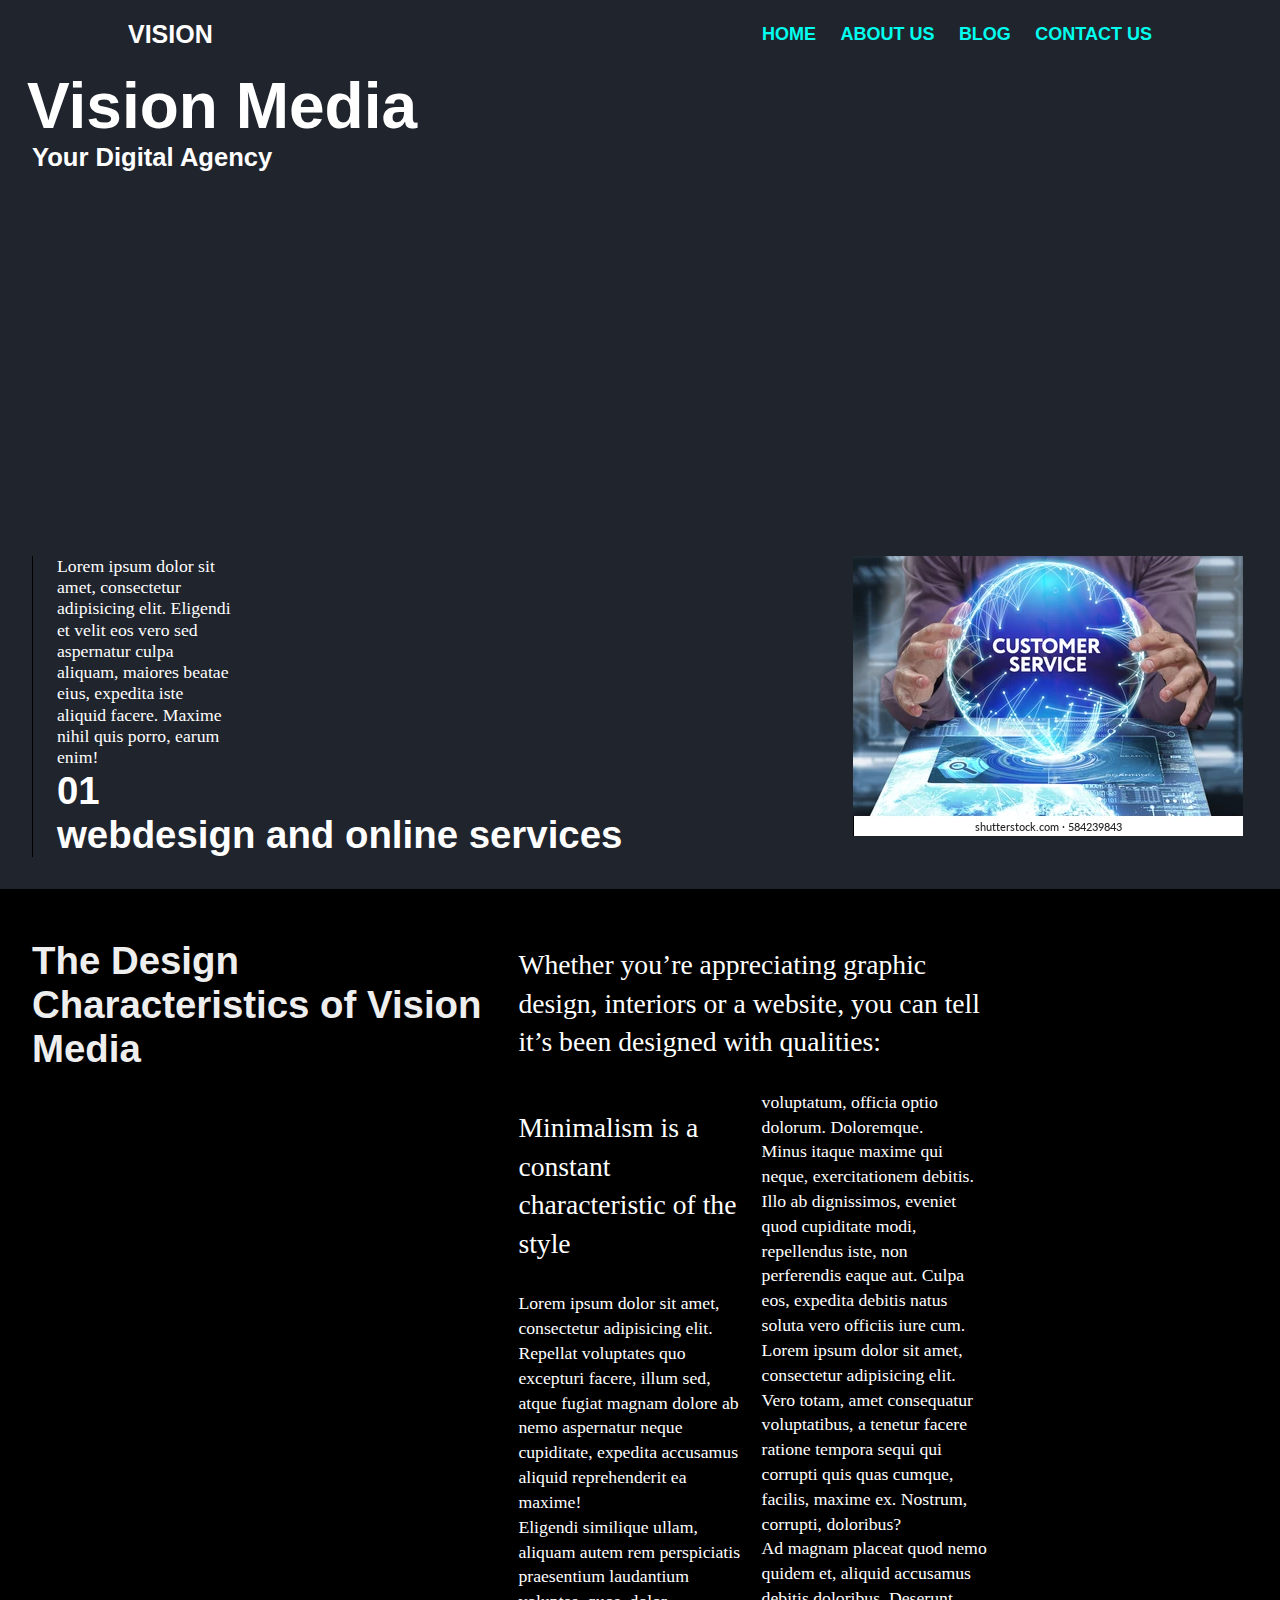
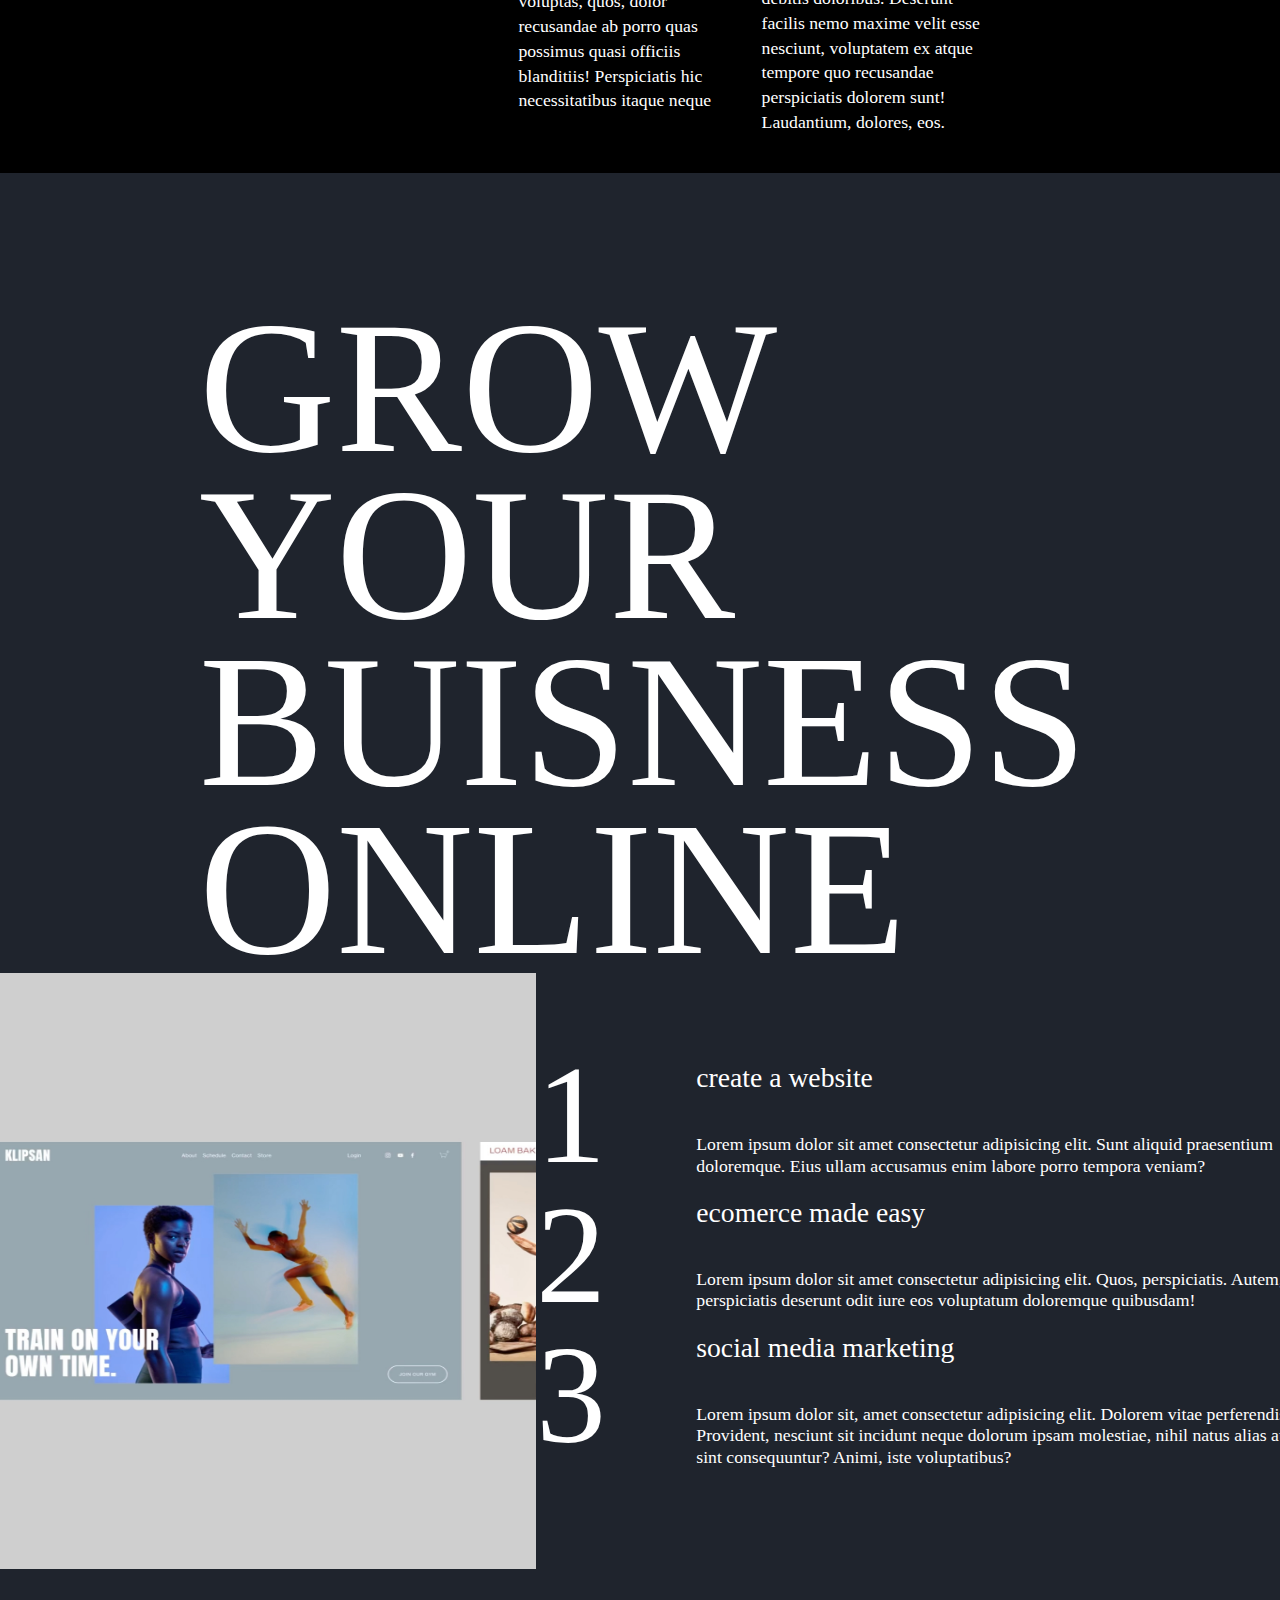
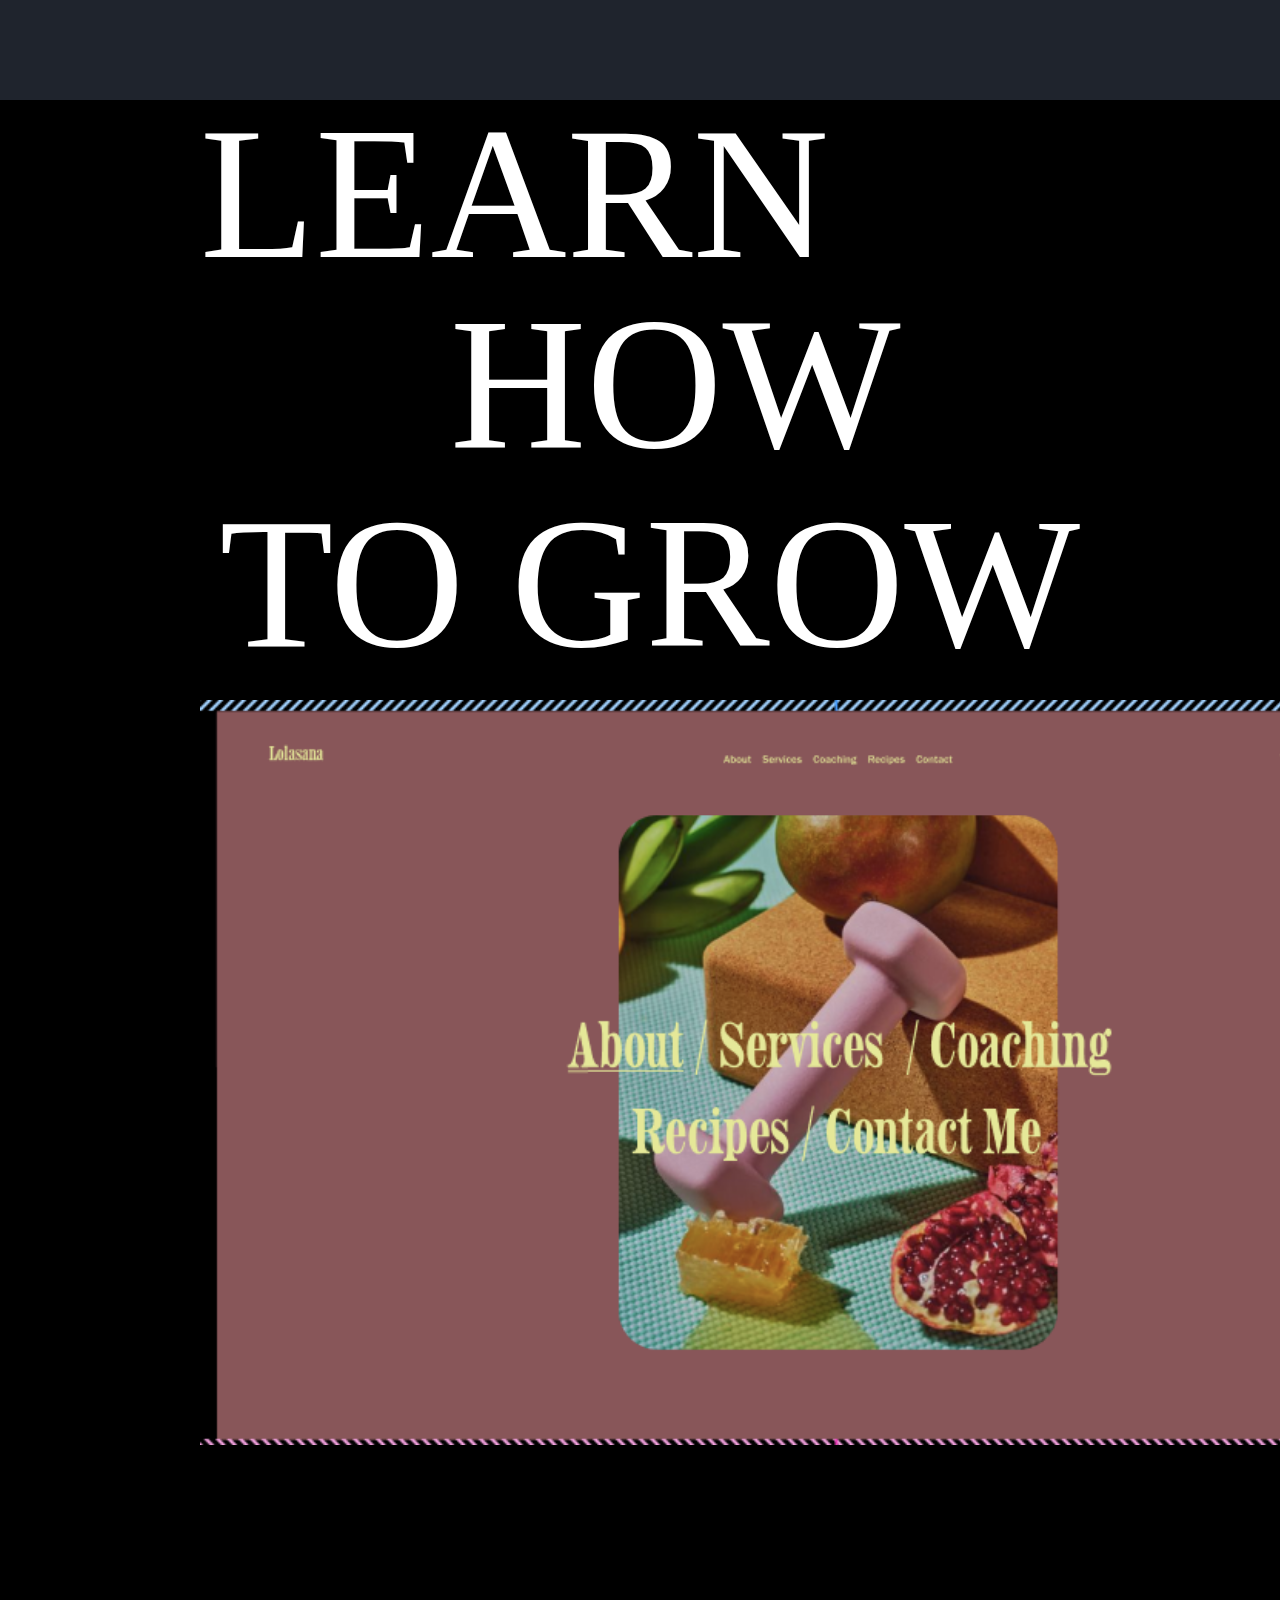
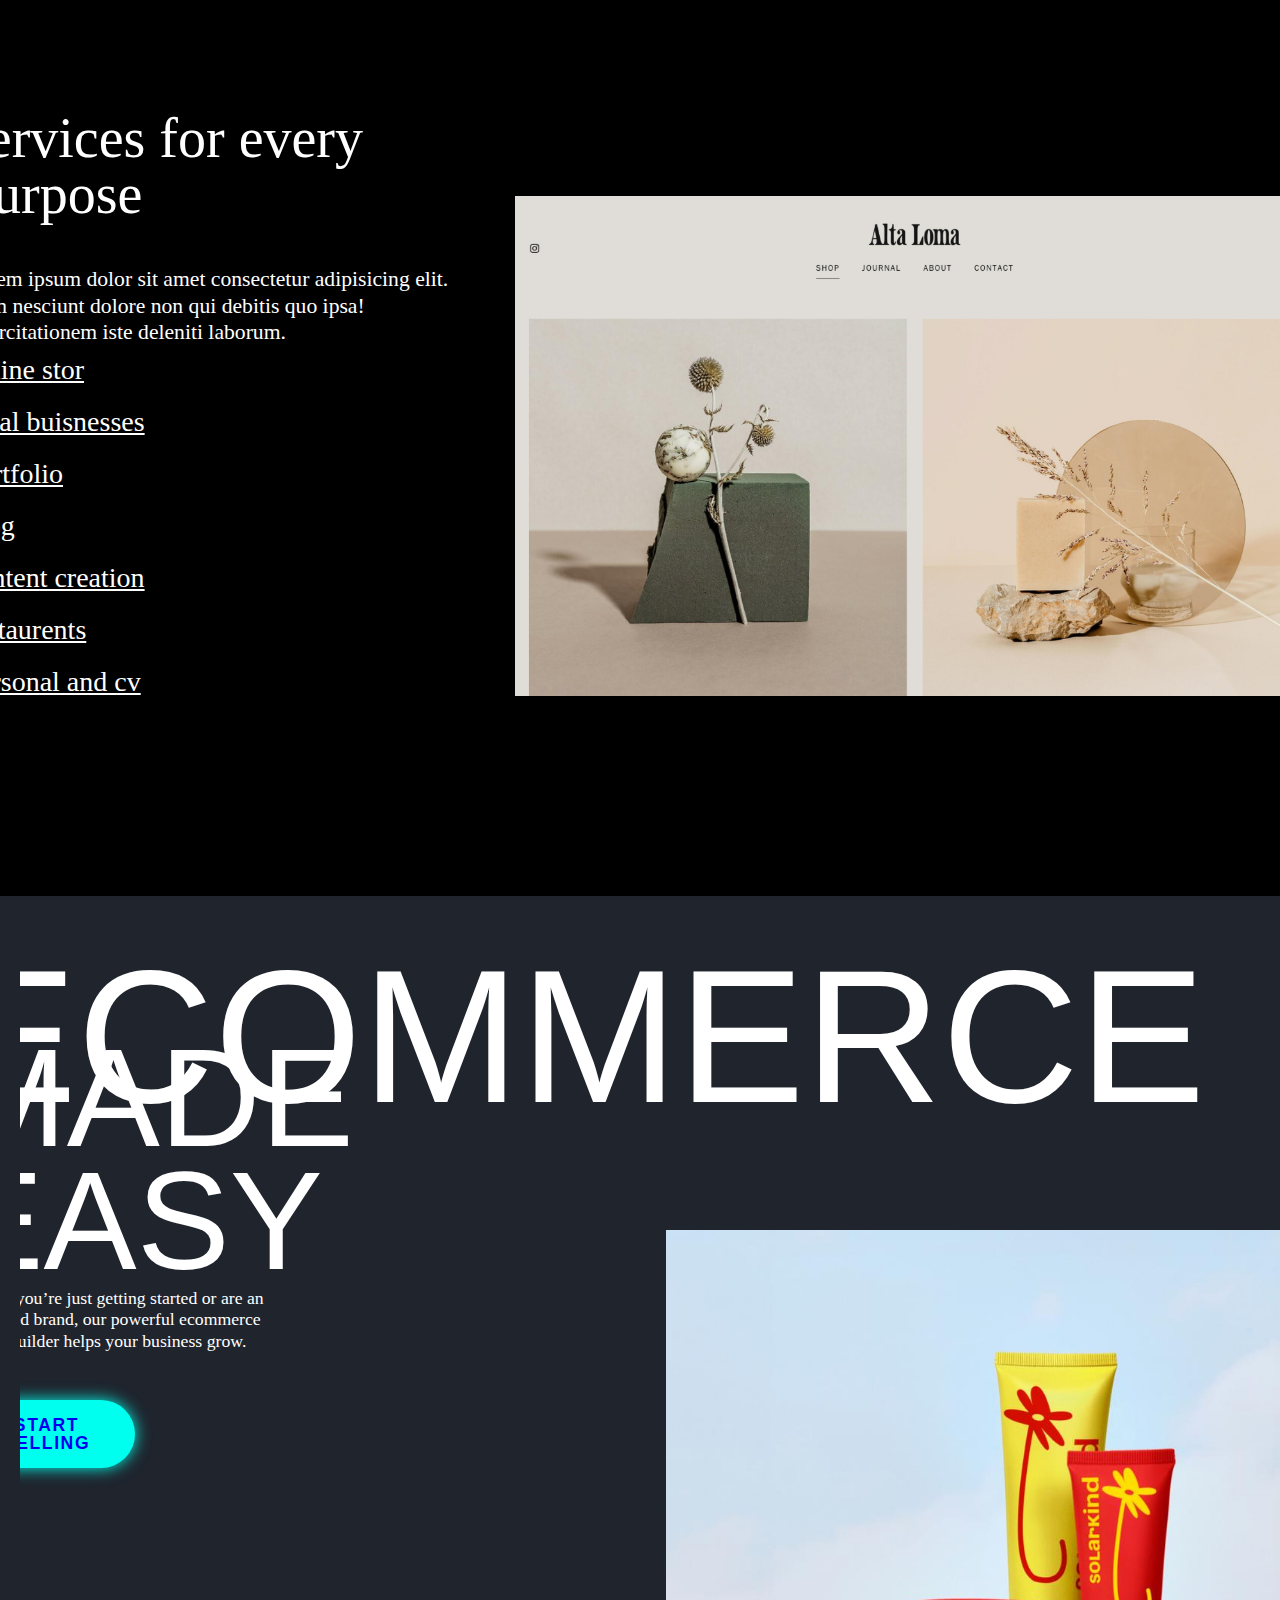
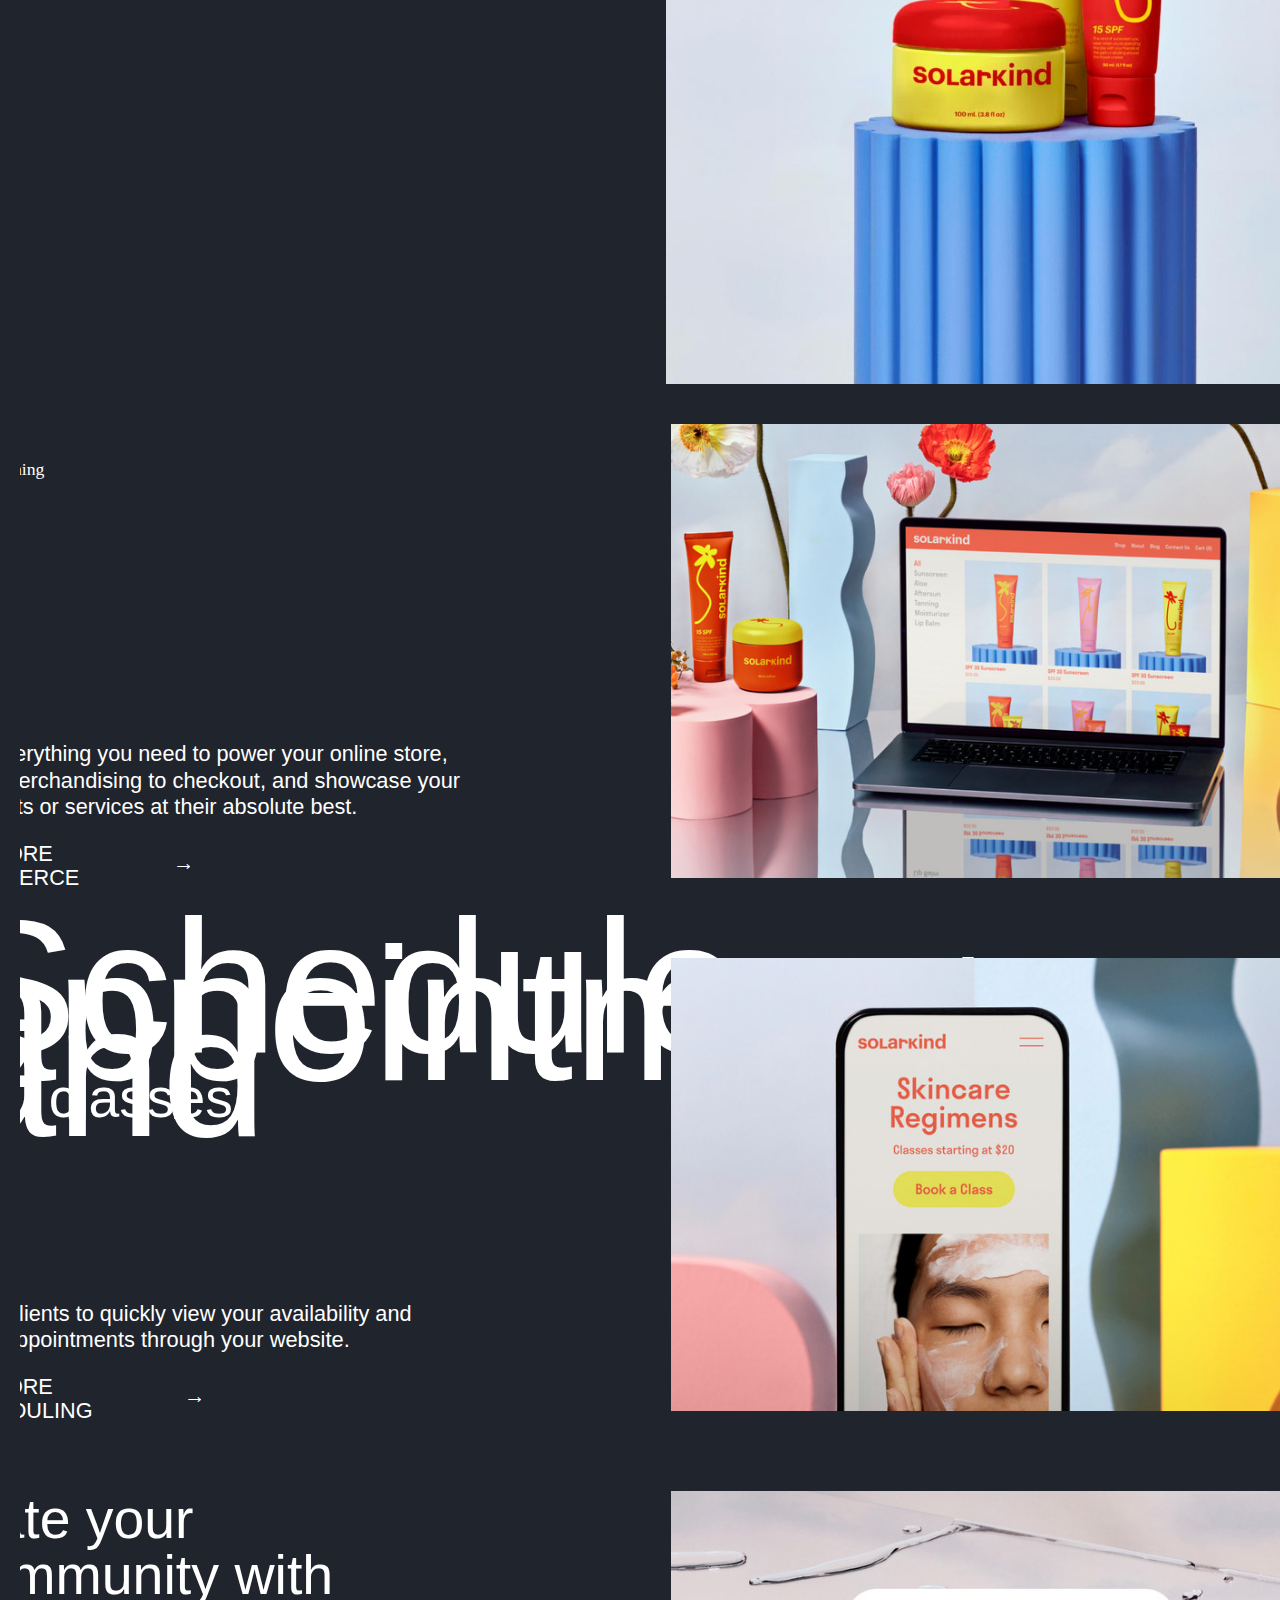
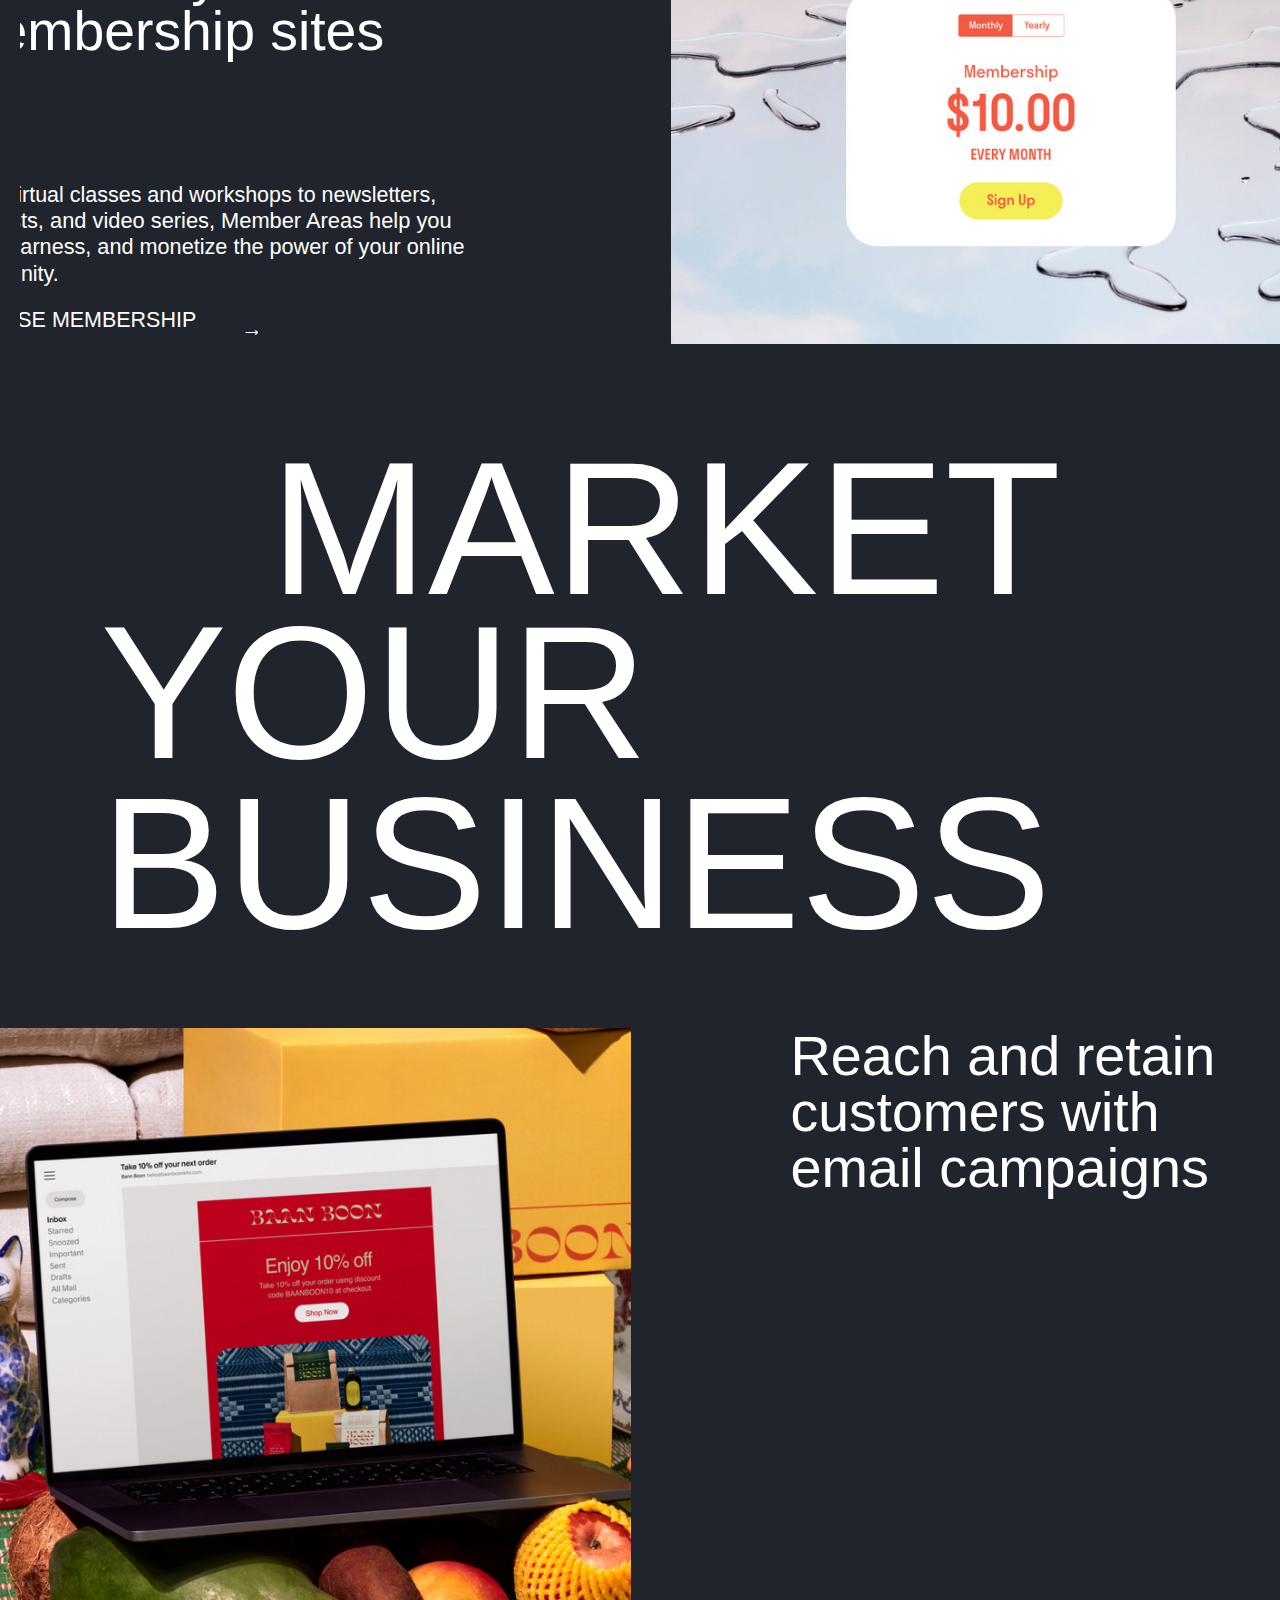
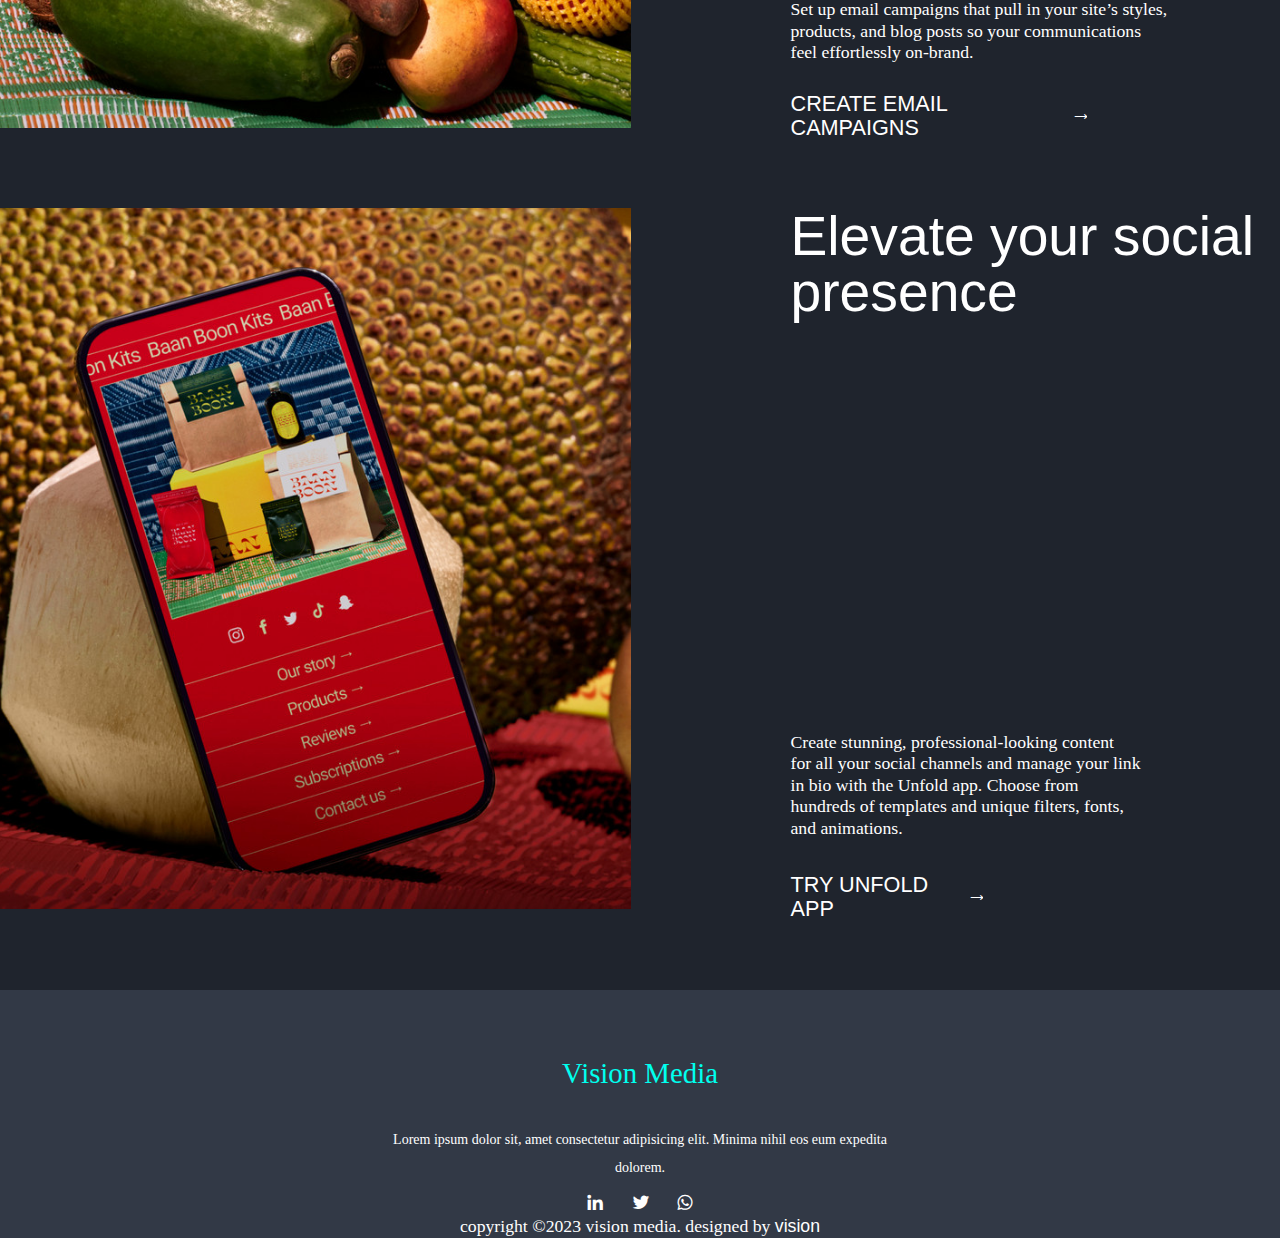
<file: index.html>
<!DOCTYPE html>
<html lang="en">

<head>
  <meta charset="UTF-8">
  <meta name="viewport" content="width=device-width, initial-scale=1.0">
  <title>Document</title>
  <link rel="stylesheet" href="css/style.css">
  <link href='https://unpkg.com/boxicons@2.1.4/css/boxicons.min.css' rel='stylesheet'>
</head>

<body>

  <header class="header">
    <a href="#" class="logo">VISION</a>
    <nav class="navbar">
      <a href="index.html" class="active">home</a>
      <a href="about.html" class="active">about us</a>
      <a href="blog.html" class="active">blog</a>
      <a href="contact-us.html" class="active">Contact Us</a>
    </nav>
  </header>



  <section class="intro">
    <hgroup>
      <h1>Vision Media </h1>
      <h2>Your digital agency</h2>
    </hgroup>
    <div class="intro-bottom">
      <article>
        <p>Lorem ipsum dolor sit amet, consectetur adipisicing elit. Eligendi et velit eos vero sed aspernatur culpa
          aliquam, maiores beatae eius, expedita iste aliquid facere. Maxime nihil quis porro, earum enim!</p>
        <h2>01<br>
          webdesign and online services</h2>
      </article>
      <figure>
        <img src="images/service.jpg" alt="brockmann posters">
      </figure>
    </div>
  </section>

  <section class="dark">
    <article>
      <h2>The Design Characteristics of Vision Media</h2>
    </article>

    <article>
      <h3>Whether you’re appreciating graphic design, interiors or a website, you can tell it’s been designed with
        qualities:</h3>

      <div class="two-col">
        <h3>Minimalism is a constant characteristic of the style</h3>
        <p>Lorem ipsum dolor sit amet, consectetur adipisicing elit. Repellat voluptates quo excepturi facere, illum
          sed, atque fugiat magnam dolore ab nemo aspernatur neque cupiditate, expedita accusamus aliquid reprehenderit
          ea maxime!</p>
        <p>Eligendi similique ullam, aliquam autem rem perspiciatis praesentium laudantium voluptas, quos, dolor
          recusandae ab porro quas possimus quasi officiis blanditiis! Perspiciatis hic necessitatibus itaque neque
          voluptatum, officia optio
          dolorum. Doloremque.</p>
        <p>Minus itaque maxime qui neque, exercitationem debitis. Illo ab dignissimos, eveniet quod cupiditate modi,
          repellendus iste, non perferendis eaque aut. Culpa eos, expedita debitis natus soluta vero officiis iure cum.
        </p>
        <p>Lorem ipsum dolor sit amet, consectetur adipisicing elit. Vero totam, amet consequatur voluptatibus, a
          tenetur facere ratione tempora sequi qui corrupti quis quas cumque, facilis, maxime ex. Nostrum, corrupti,
          doloribus?</p>
        <p>Ad magnam placeat quod nemo quidem et, aliquid accusamus debitis doloribus. Deserunt facilis nemo maxime
          velit esse nesciunt, voluptatem ex atque tempore quo recusandae perspiciatis dolorem sunt! Laudantium,
          dolores, eos.</p>
      </div>
    </article>
  </section>

  <!-- ================================================================== */
/* =======================section 1================================== */
/* ==================================================================== */<!-->

 <section class="one">


    <div class="main-title">
      <h1 class="growyour">GROW YOUR</h1>
      <h1 class="buisness"> BUISNESS</h1>
      <h1 class="online">online</h1>
    </div>

    <div class="grid-layout1">
      <img class="one" src="images/imagehome1.jpg" alt="">

      <div class="frame-1">
        <div class="number-parents1">
          <div class="number-parent">
            <div class="number">1</div>
            <div class="number">2</div>
            <div class="number">3</div>
          </div>
        </div>

        <div class="text-article1">
          <div class="explanation">
            <h3>create a website</h3>
            <p>Lorem ipsum dolor sit amet consectetur adipisicing elit. Sunt aliquid praesentium doloremque. Eius ullam
              accusamus enim labore porro tempora veniam?</p>
          </div>

          <div class="explanation">
            <h3>ecomerce made easy</h3>
            <p>Lorem ipsum dolor sit amet consectetur adipisicing elit. Quos, perspiciatis. Autem, quasi perspiciatis
              deserunt odit iure eos voluptatum doloremque quibusdam!</p>
          </div>

          <div class="explanation">
            <h3>social media marketing</h3>
            <p>Lorem ipsum dolor sit, amet consectetur adipisicing elit. Dolorem vitae perferendis fugit. Provident,
              nesciunt sit incidunt neque dolorum ipsam molestiae, nihil natus alias aut expedita sint consequuntur?
              Animi, iste voluptatibus?</p>
          </div>
        </div>
      </div>
    </div>
  </section>


  <!-- ====================================================================== -->
  <!-- =================section2============================================= -->
  <!-- ====================================================================== -->


  <section class="two">

    <div class="main-title2">
      <h1 class="learn">learn</h1>
      <h1 class="how">how</h1>
      <h1 class="grow">to grow</h1>
    </div>

    <img src="images/imagehome2.png" alt="" class="two">


  </section>

  <!-- ====================================================================== -->
  <!-- =================section3============================================= -->
  <!-- ====================================================================== -->

  <section class="tree">
    <div class="content">
      <div class="heading">
        <h2 class="template">
          services for every purpose
        </h2>
        <p class="template">Lorem ipsum dolor sit amet consectetur adipisicing elit. Nam nesciunt dolore non qui debitis
          quo ipsa! Exercitationem iste deleniti laborum.</p>
      </div>
      <div class="list-services">
        <a href="#">online stor</a>
        <a href="#">local buisnesses</a>
        <a href="#">portfolio</a>
        <a href="#">blog</a>
        <a href="#">content creation</a>
        <a href="#">restaurents</a>
        <a href="#">personal and cv</a>
      </div>
    </div>
    <img class="tree" src="images/imagehome3.jpg" alt="">
 

  </section>


  <!--====================================================================== -->
  <!-- =================section4============================================= -->
  <!-- ====================================================================== -->

  <section class="four">




    <div class="frame">
      <div class="main-section">
        <div class="heading-2">Market</div>
        <div class="heading-21">your</div>
        <div class="heading-22">business</div>
        <div class="divside-by-side-inline-conte">
          <img class="picture-email-campaigns-2-75" alt="" src="images/imagehome8.jpg" />

          <div class="divfeature-text-inner-wrappe">
            <div class="divfeature-text-left">
              <div class="heading-23">Reach and retain</div>
              <div class="heading-24">customers with</div>
              <div class="heading-25">email campaigns</div>
            </div>
            <div class="divfeature-text-right">
              <div class="p">
                <div class="set-up-email-container">
                  <span class="set-up-email-container1">
                    <p class="set-up-email">
                      Set up email campaigns that pull in your site’s styles,
                    </p>
                    <p class="set-up-email">
                      products, and blog posts so your communications
                    </p>
                    <p class="set-up-email">feel effortlessly on-brand.</p>
                  </span>
                </div>
              </div>
              <div class="link-create-email-campaigns">
                <div class="create-email-campaigns">Create email campaigns</div>
                <div class="span">
                  <div class="div">→</div>
                </div>
              </div>
            </div>
          </div>
        </div>
        <div class="pseudo"></div>
        <div class="divside-by-side-inline-conte1">
          <img class="picture-social-presence-2-75" alt="" src="images/imagehome9.jpg" />

          <div class="divfeature-text-inner-wrappe1">
            <div class="divfeature-text-left1">
              <div class="heading-26">Elevate your social</div>
              <div class="heading-27">presence</div>
            </div>
            <div class="divfeature-text-right1">
              <div class="p1">
                <div class="create-stunning-professional-container">
                  <span class="set-up-email-container1">
                    <p class="set-up-email">
                      Create stunning, professional-looking content
                    </p>
                    <p class="set-up-email">
                      for all your social channels and manage your link
                    </p>
                    <p class="set-up-email">
                      in bio with the Unfold app. Choose from
                    </p>
                    <p class="set-up-email">
                      hundreds of templates and unique filters, fonts,
                    </p>
                    <p class="set-up-email">and animations.</p>
                  </span>
                </div>
              </div>
              <div class="link-try-unfold-app">
                <div class="try-unfold-app">Try Unfold App</div>
                <div class="span1">
                  <div class="div">→</div>
                </div>
              </div>
            </div>
          </div>
        </div>
      </div>
      <div class="main-section1">
        <div class="divsell-anything-heading-con">
          <img class="divimage-skewed-mask-image-c-icon" alt="" src="images/imagehome4.jpg" />

          <div class="heading-28">
            <div class="ecommerce">Ecommerce</div>
            <div class="made-easy">Made Easy</div>
          </div>
          <div class="p2">
            <div class="whether-youre-just-container">
              <span class="set-up-email-container1">
                <p class="set-up-email">
                  Whether you’re just getting started or are an
                </p>
                <p class="set-up-email">
                  established brand, our powerful ecommerce
                </p>
                <p class="set-up-email">
                  website builder helps your business grow.
                </p>
              </span>
            </div>
          </div>
          <div class="link-start-selling">
            <div class="start-selling"><a href="contact-us.html" class="btn">Start Selling</a></div>
          </div>
        </div>
        <div class="pseudo1"></div>
        <div class="divside-by-side-inline-conte2">
          <div class="divfeature-text-inner-wrappe2">
            <div class="divfeature-text-left1">
              <div class="heading-29">
                <div class="sell-anything-online-container">
                  <span class="set-up-email-container1">
                    <p class="set-up-email">Sell anything</p>
                    <p class="set-up-email">online</p>
                  </span>
                </div>
              </div>
            </div>
            <div class="divfeature-text-right2">
              <div class="get-everything-you">
                Get everything you need to power your online store,
              </div>
              <div class="from-merchandising-to">
                from merchandising to checkout, and showcase your
              </div>
              <div class="products-or-services">
                products or services at their absolute best.
              </div>
              <div class="link-explore-commerce">
                <div class="explore-commerce">Explore Commerce</div>
                <div class="span2">
                  <div class="div">→</div>
                </div>
              </div>
            </div>
          </div>
          <img class="picture-sell-anything-ecomme" alt="" src="images/imagehome5.jpg" />
        </div>
        <div class="pseudo2"></div>
        <div class="divside-by-side-inline-conte3">
          <div class="divfeature-text-inner-wrappe2">
            <div class="divfeature-text-left">
              <div class="heading-210">Schedule</div>
              <div class="heading-211">appointments and</div>
              <div class="heading-212">sell classes</div>
            </div>
            <div class="divfeature-text-right3">
              <div class="allow-clients-to">
                Allow clients to quickly view your availability and
              </div>
              <div class="book-appointments-through">
                book appointments through your website.
              </div>
              <div class="link-explore-scheduling">
                <div class="explore-scheduling">Explore Scheduling</div>
                <div class="span3">
                  <div class="div">→</div>
                </div>
              </div>
            </div>
          </div>
          <img class="picture-sell-anything-ecomme" alt="" src="images/imagehome6.jpg" />
        </div>
        <div class="pseudo3"></div>
        <div class="divside-by-side-inline-conte4">
          <div class="divfeature-text-inner-wrappe4">
            <div class="divfeature-text-left">
              <div class="heading-213">Gate your</div>
              <div class="heading-214">community with</div>
              <div class="heading-215">membership sites</div>
            </div>
            <div class="divfeature-text-right4">
              <div class="from-virtual-classes">
                From virtual classes and workshops to newsletters,
              </div>
              <div class="podcasts-and-video">
                podcasts, and video series, Member Areas help you
              </div>
              <div class="build-harness-and">
                build, harness, and monetize the power of your online
              </div>
              <div class="community">community.</div>
              <div class="link-browse-membership-sites">
                <div class="browse-membership-sites">
                  Browse membership sites
                </div>
                <div class="span4">
                  <div class="div">→</div>
                </div>
              </div>
            </div>
          </div>
          <img class="picture-sell-anything-member" alt="" src="images/imagehome7.jpg" />
        </div>
      </div>
    </div>
  </section>


  <!-- ==================================================================================== -->
  <!-- ================section 5============================================================== -->
  <!-- ========================================================================================= -->


  <footer>
    <div class="footer-content">
      <h3>Vision media</h3>
      <p>Lorem ipsum dolor sit, amet consectetur adipisicing elit. Minima nihil eos eum expedita dolorem.</p>
      <div class="social1">
        <a href="#"><i class='bx bxl-linkedin'></i></i> </a>
        <a href="#"><i class='bx bxl-twitter' ></i></a>
        <a href="#"><i class='bx bxl-whatsapp' ></i></a>
      </div>
    </div> 
    <div class="footer-bottom">
      <p>copyright &copy;2023 vision media. designed by <span>vision</span></p>
    </div> 
  </footer>
</file>
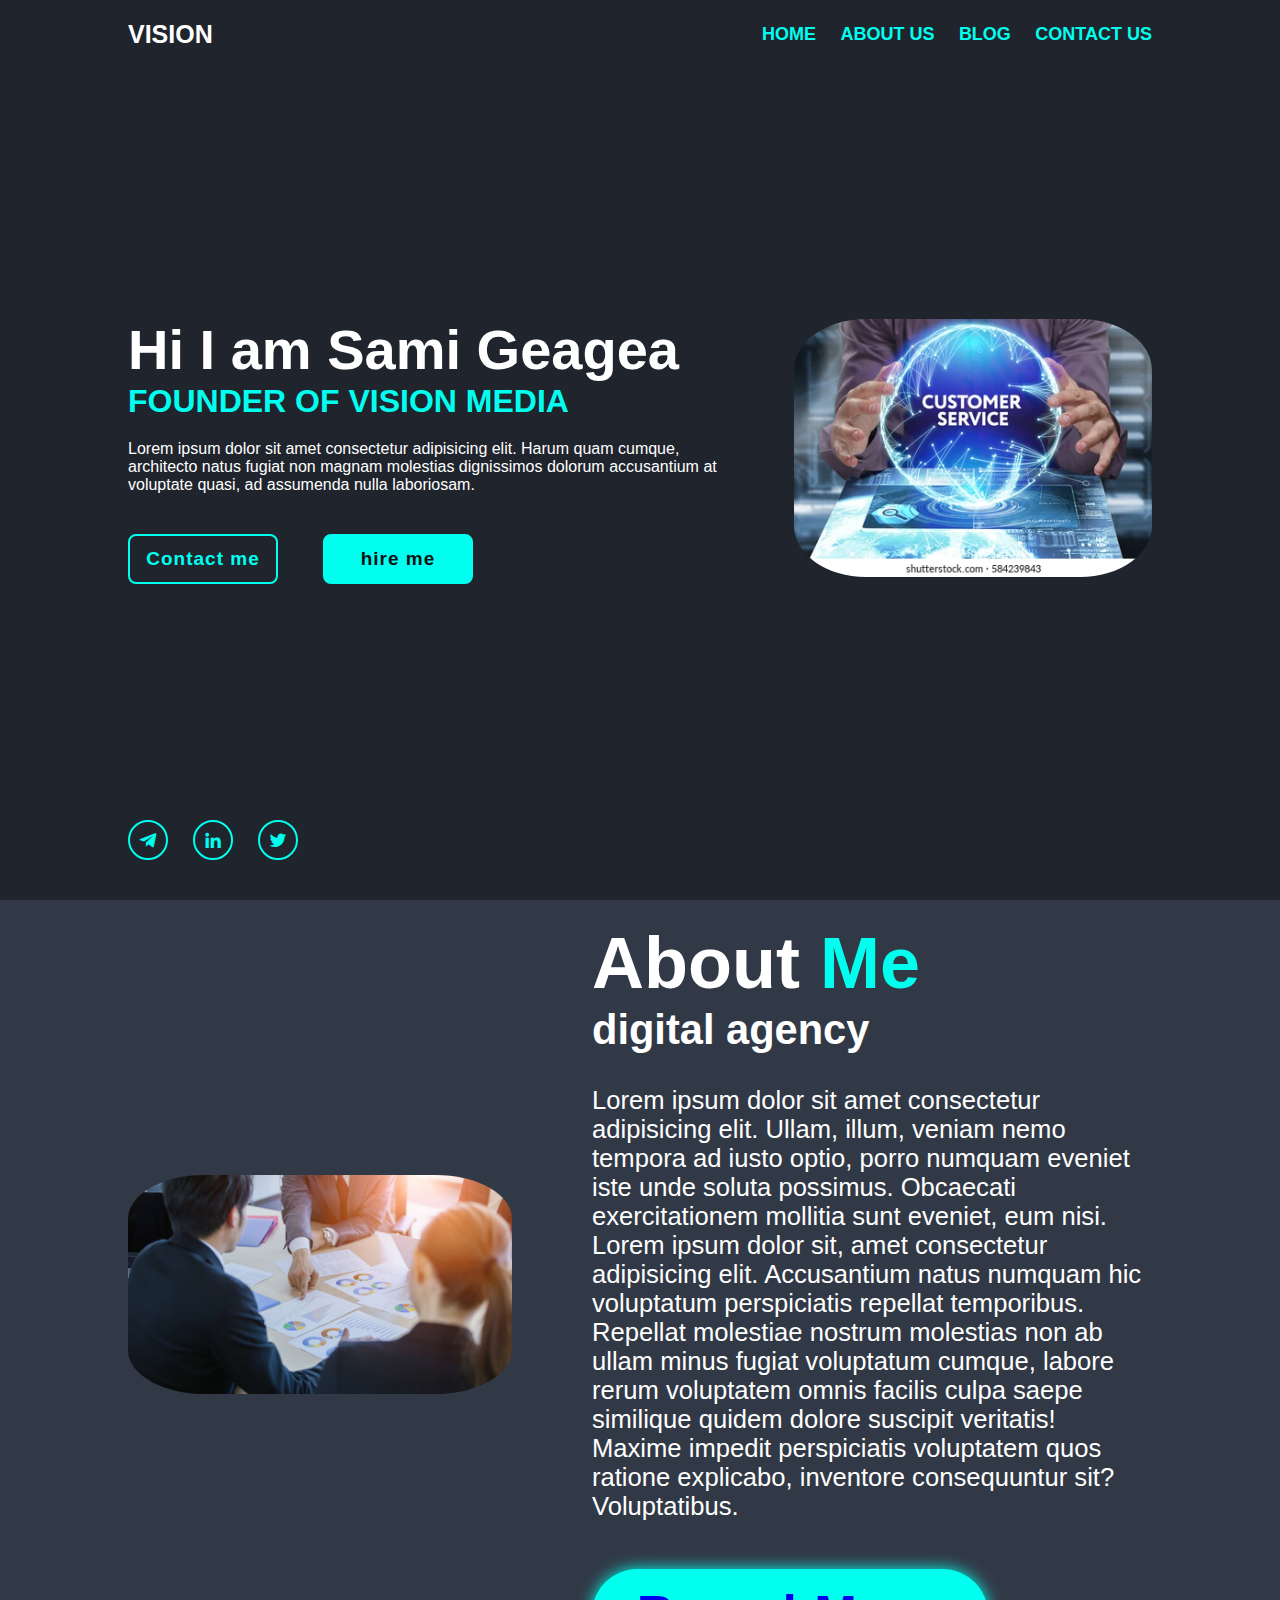
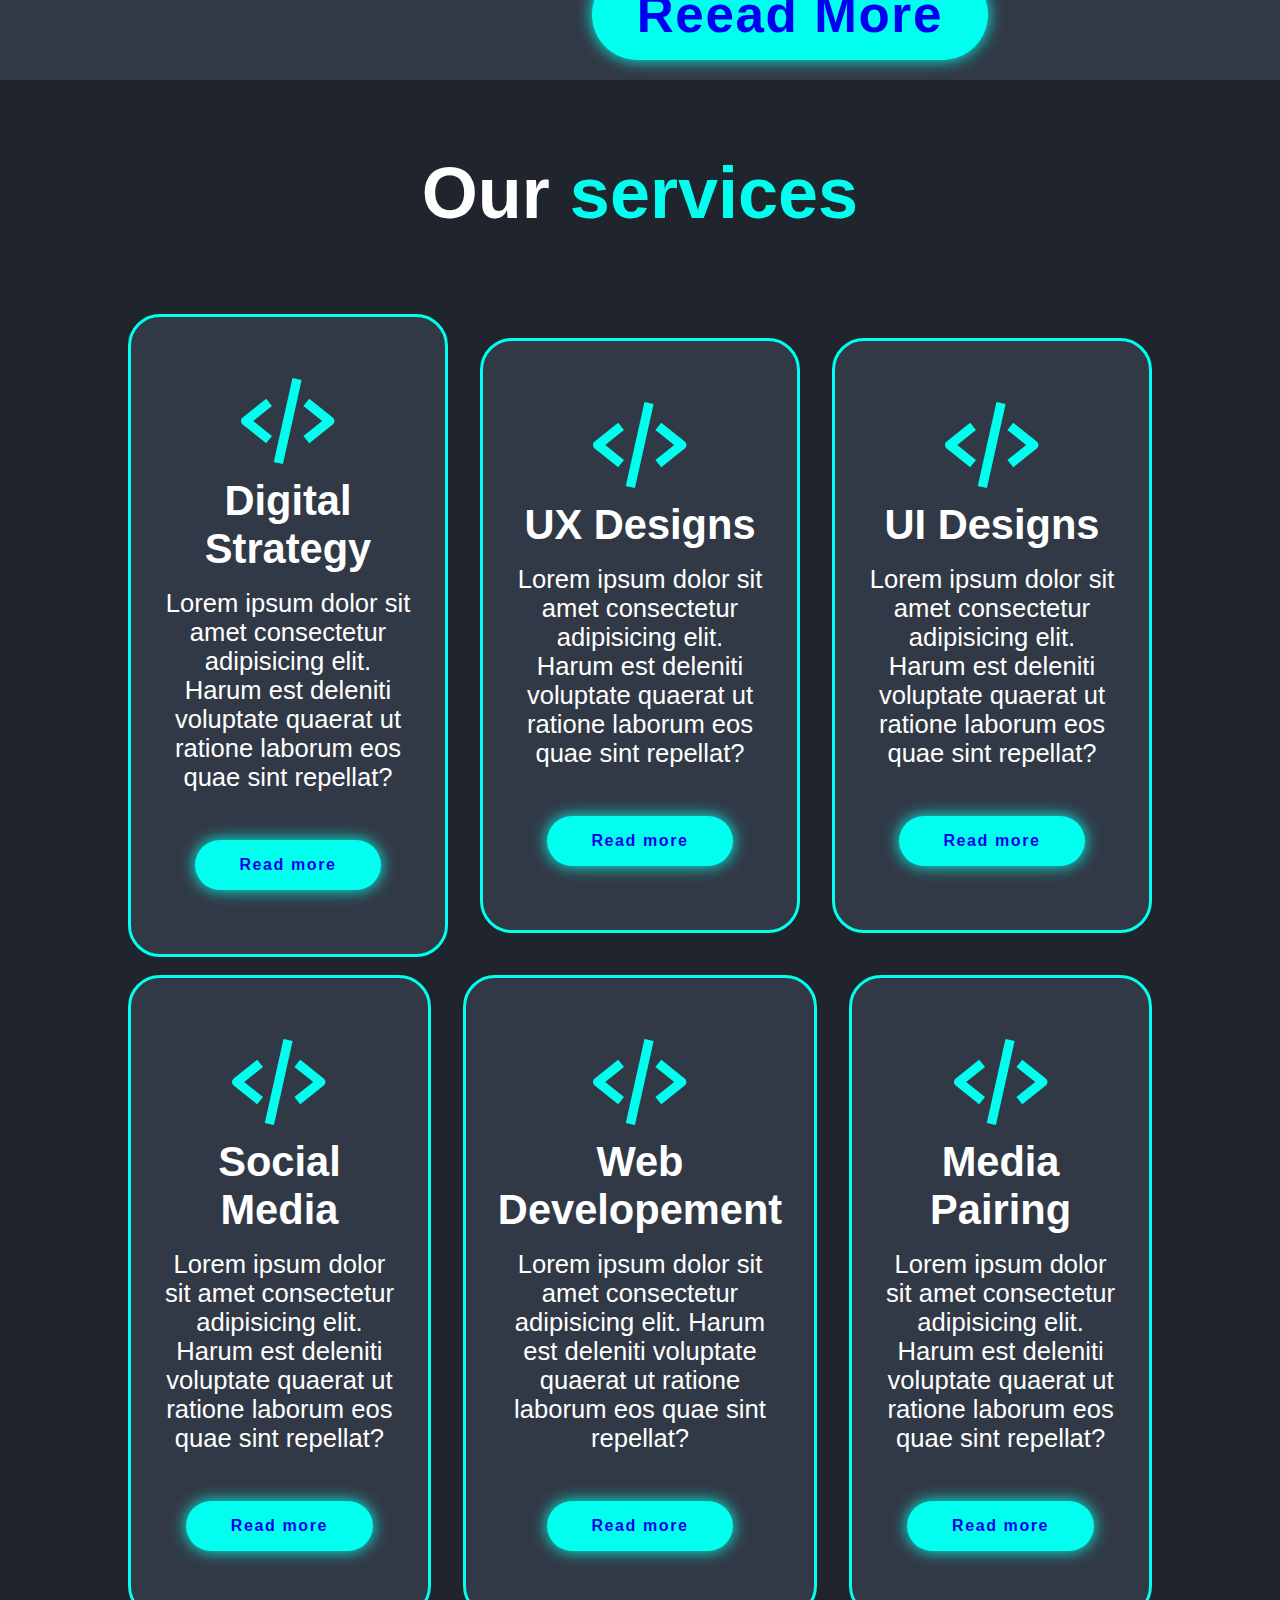
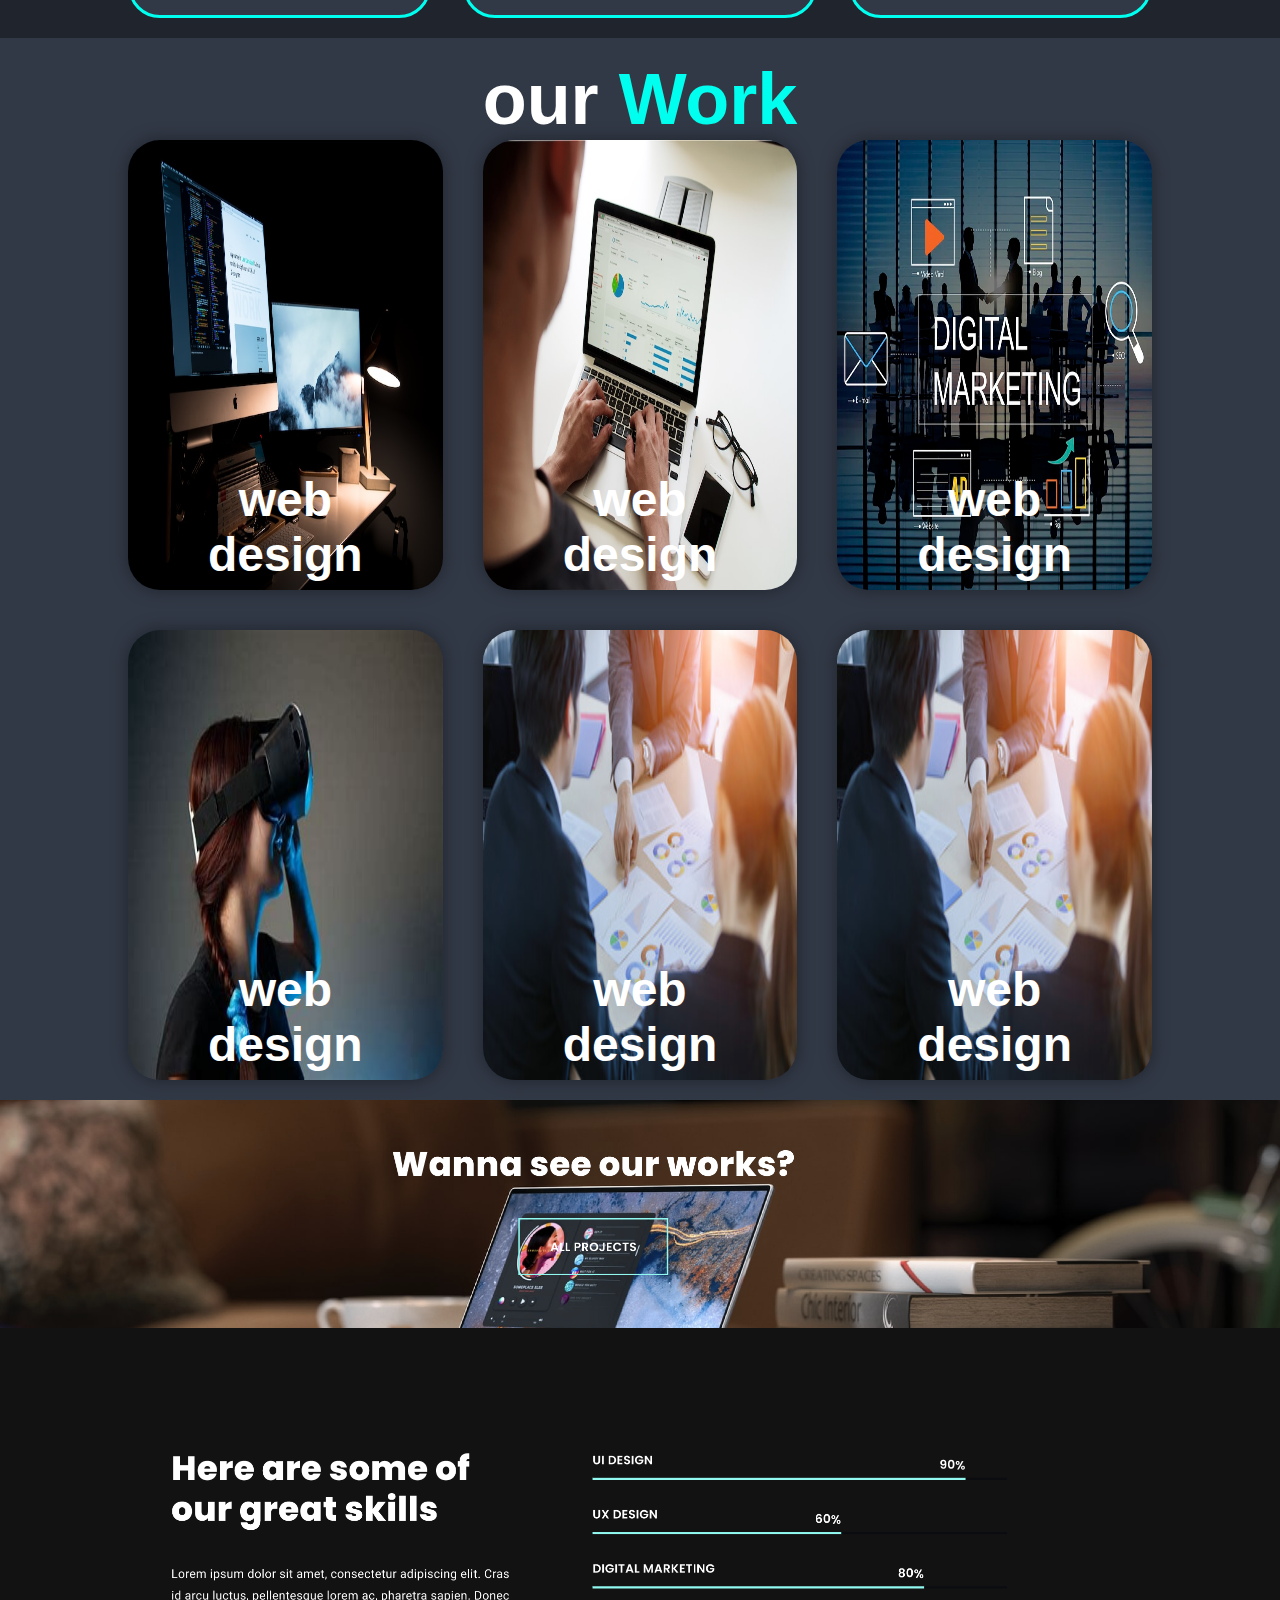
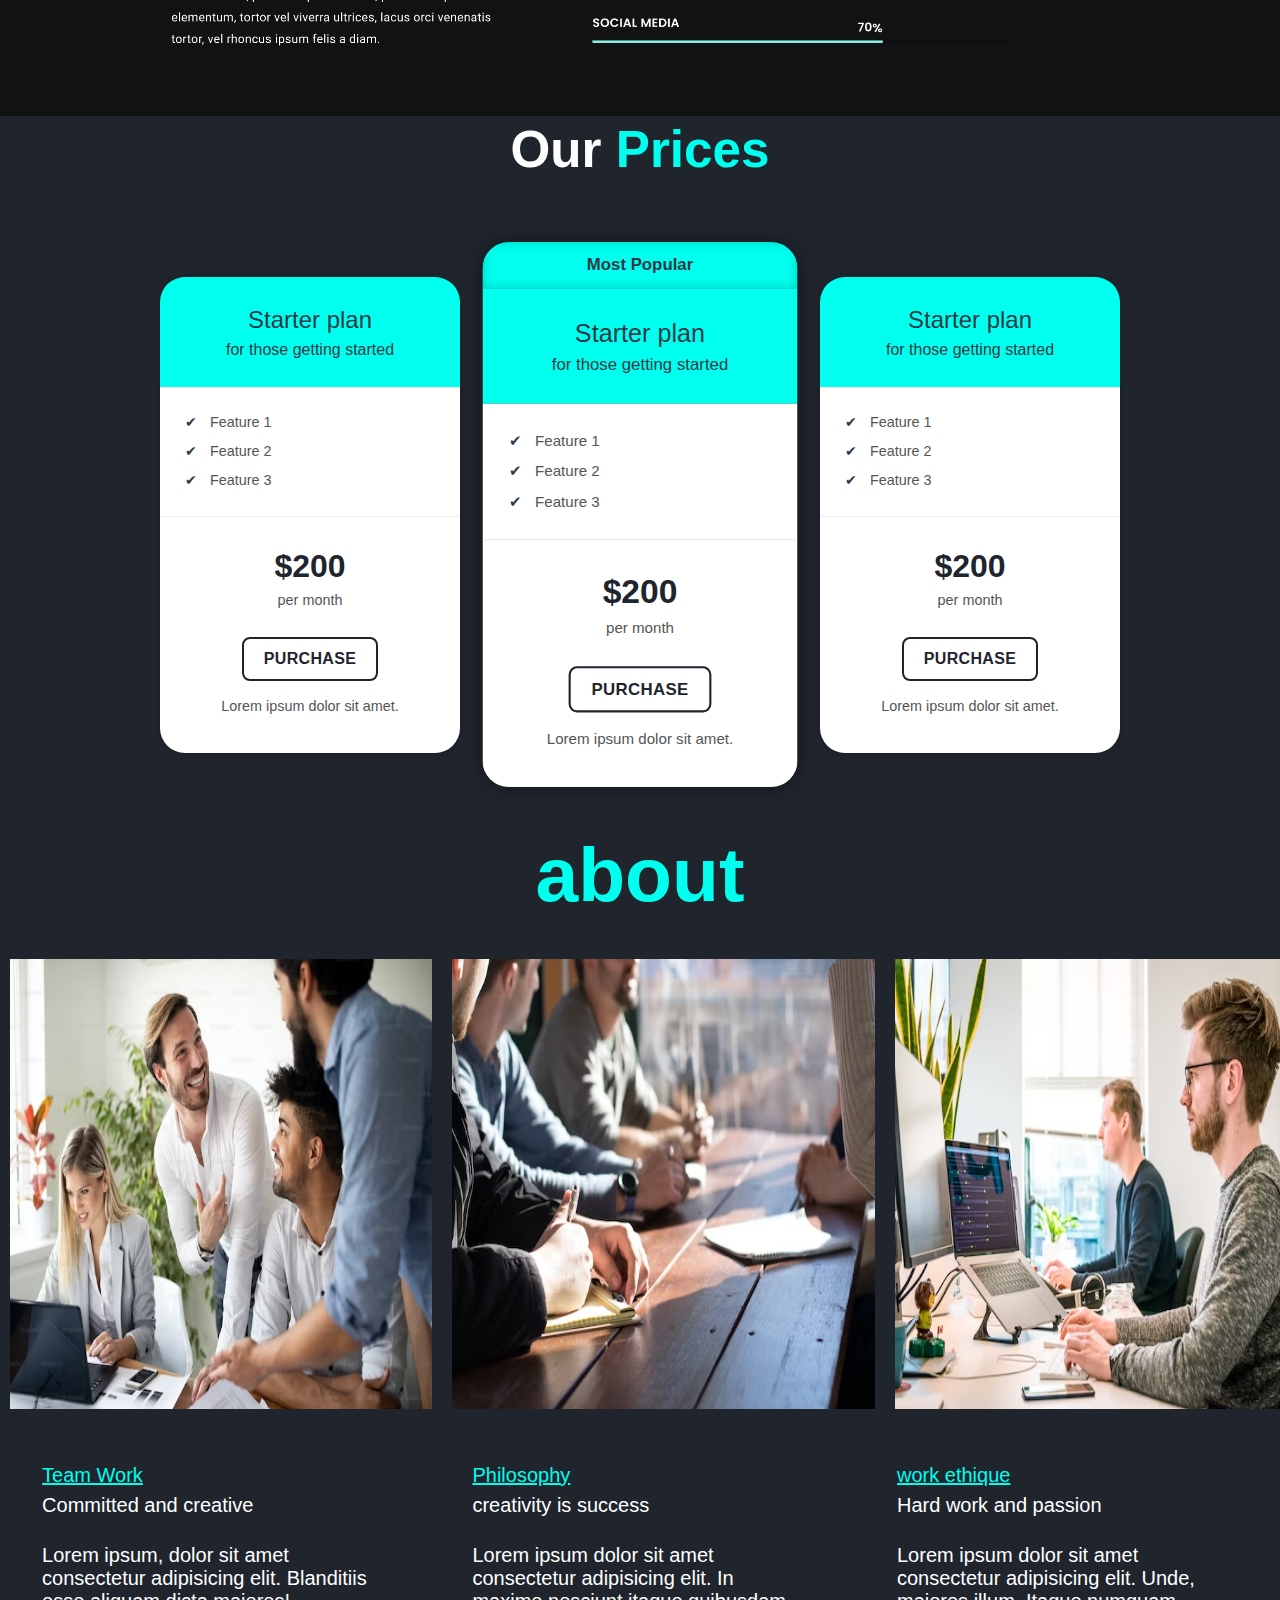
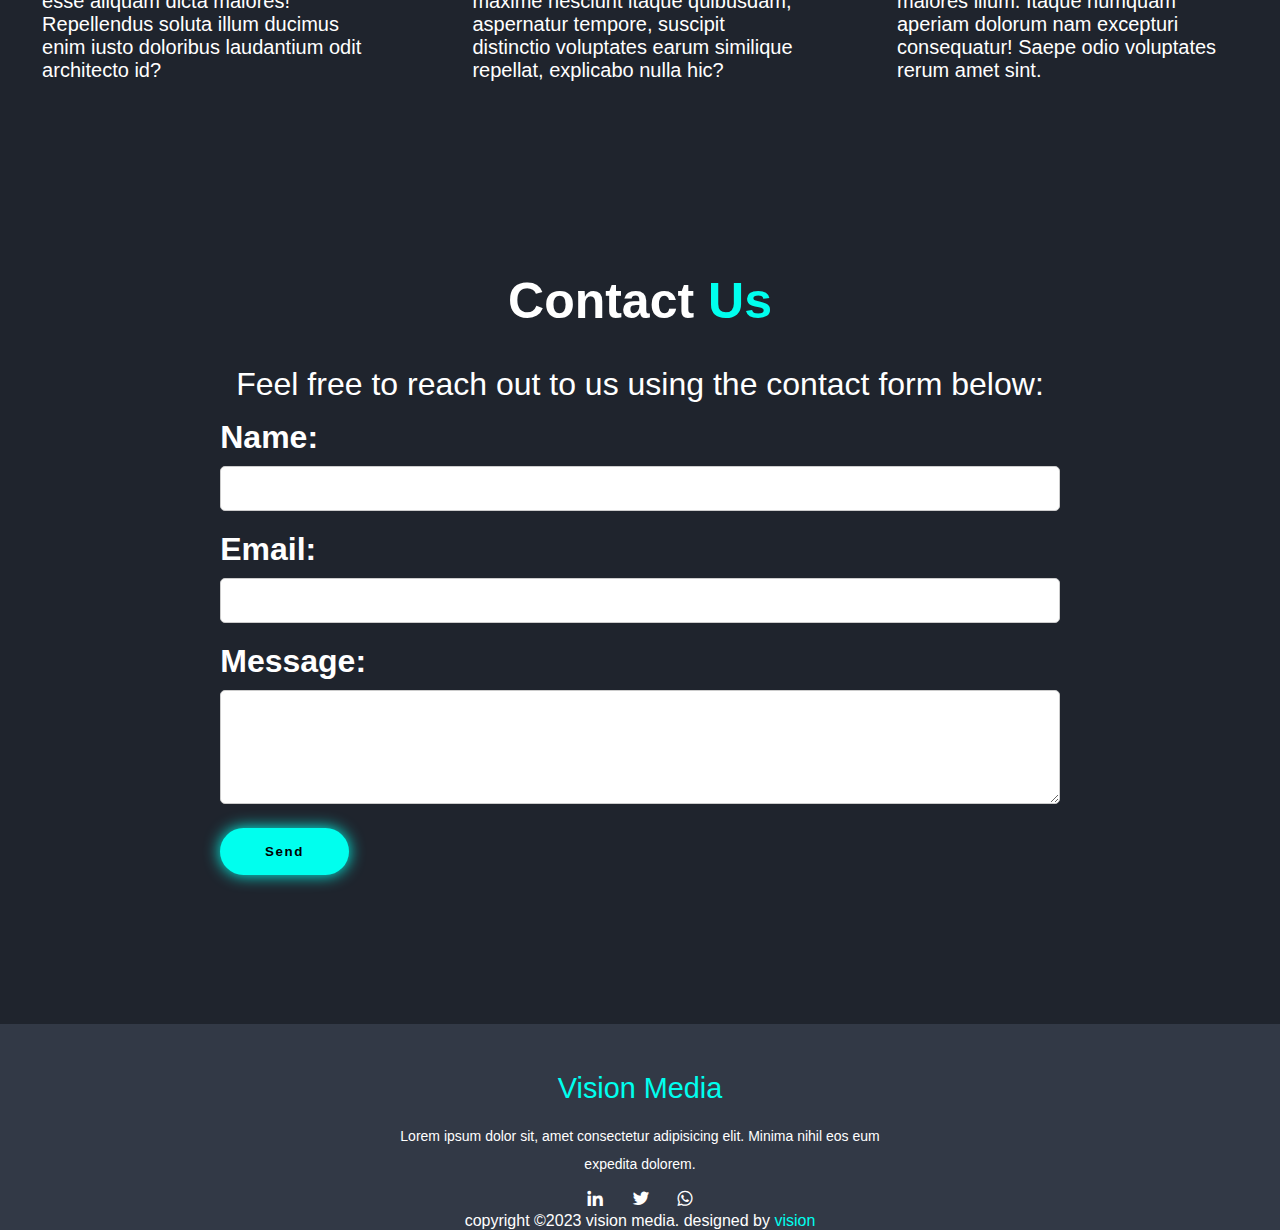
<file: about.html>
<!DOCTYPE html>
<html lang="en">
<head>
    <meta charset="UTF-8">
    <meta name="viewport" content="width=device-width, initial-scale=1.0">
    <title>Document</title>
    <link rel="stylesheet" href="css/about.css">
    <link href='https://unpkg.com/boxicons@2.1.4/css/boxicons.min.css' rel='stylesheet'>
</head>
<body>
  <header class="header">
    <a href="#" class="logo">VISION</a>
    <nav class="navbar">
      <a href="index.html" class="active">home</a>
      <a href="about.html" class="active">about us</a>
      <a href="blog.html" class="active">blog</a>
      <a href="contact-us.html" class="active">Contact Us</a>
    </nav>
  </header>
    
      <section class="home">
        <div class="home-content">
          <h1>Hi I am Sami Geagea</h1>
          <h3>founder of vision media</h3>
          <p>Lorem ipsum dolor sit amet consectetur adipisicing elit. Harum quam cumque, architecto natus fugiat non
            magnam molestias dignissimos dolorum accusantium at voluptate quasi, ad assumenda nulla laboriosam.</p>
          <div class="contact-box">
            <a href="#">Contact me</a>
            <a href="#">hire me</a>
          </div>
          <div class="social">
            <a href="#"><i class='bx bxl-telegram'></i></a>
            <a href="#"><i class='bx bxl-linkedin'></i></a>
            <a href="#"><i class='bx bxl-twitter'></i></a>
          </div>
        </div>
        
        <div class="imageside">
            <img src="images/service.jpg" alt="service">
          </div>
        </div>
      </section>

      <section class="about" id="about">
        <div class="about-img">
          <img src="images/phylosophy.jpg" alt="about us">
        </div>

        <div class="about-content">
            <h2 class="heading">About <span>Me</span></h2>
              <h3>digital agency</h3>
              <p>Lorem ipsum dolor sit amet consectetur adipisicing elit. Ullam, illum, veniam nemo tempora ad iusto optio, porro numquam eveniet iste unde soluta possimus. Obcaecati exercitationem mollitia sunt eveniet, eum nisi. Lorem ipsum dolor sit, amet consectetur adipisicing elit. Accusantium natus numquam hic voluptatum perspiciatis repellat temporibus. Repellat molestiae nostrum molestias non ab ullam minus fugiat voluptatum cumque, labore rerum voluptatem omnis facilis culpa saepe similique quidem dolore suscipit veritatis! Maxime impedit perspiciatis voluptatem quos ratione explicabo, inventore consequuntur sit? Voluptatibus.</p>
              <a href="#" class="btn">Reead More</a>
        </div>
      </section>


      <section class="services" id="services">
        <h2 class="heading">Our <span>services</span></h2>

        <div class="services-container">

          <div class="services-box">
            <i class='bx bx-code-alt'></i>
            <h3>Digital Strategy</h3>
            <p>Lorem ipsum dolor sit amet consectetur adipisicing elit. Harum est deleniti voluptate quaerat ut ratione laborum eos quae sint repellat?</p>
            <a href="#" class="btn">Read more</a>
          </div>
              
          
          <div class="services-box">
            <i class='bx bx-code-alt'></i>
            <h3>UX Designs</h3>
            <p>Lorem ipsum dolor sit amet consectetur adipisicing elit. Harum est deleniti voluptate quaerat ut ratione laborum eos quae sint repellat?</p>
            <a href="#" class="btn">Read more</a>
          </div>

          <div class="services-box">
            <i class='bx bx-code-alt'></i>
            <h3>UI Designs</h3>
            <p>Lorem ipsum dolor sit amet consectetur adipisicing elit. Harum est deleniti voluptate quaerat ut ratione laborum eos quae sint repellat?</p>
            <a href="#" class="btn">Read more</a>
          </div>
        </div>
        <br>

        <div class="services-container">

          <div class="services-box">
            <i class='bx bx-code-alt'></i>
            <h3>Social Media</h3>
            <p>Lorem ipsum dolor sit amet consectetur adipisicing elit. Harum est deleniti voluptate quaerat ut ratione laborum eos quae sint repellat?</p>
            <a href="#" class="btn">Read more</a>
          </div>
              
          
          <div class="services-box">
            <i class='bx bx-code-alt'></i>
            <h3>Web Developement</h3>
            <p>Lorem ipsum dolor sit amet consectetur adipisicing elit. Harum est deleniti voluptate quaerat ut ratione laborum eos quae sint repellat?</p>
            <a href="#" class="btn">Read more</a>
          </div>

          <div class="services-box">
            <i class='bx bx-code-alt'></i>
            <h3>Media Pairing</h3>
            <p>Lorem ipsum dolor sit amet consectetur adipisicing elit. Harum est deleniti voluptate quaerat ut ratione laborum eos quae sint repellat?</p>
            <a href="#" class="btn">Read more</a>
          </div>
        </div>

      
      </section>

      <section class="work">
        <h2 class="heading">our<span> Work</span></h2>

        <div class="work-container">
          <div class="work-box">
            <img src="images/our-work1.jpg" alt="project image" class="img111">
            <div class="work-layer">
              <h4>web design</h4>
              <p>Lorem ipsum dolor sit amet consectetur adipisicing elit. Adipisci rerum repudiandae natus libero consequatur dolor, omnis nam, vel quisquam veniam quis. Mollitia laudantium magni perferendis eius aut, itaque aperiam quia?</p>
              <a href="#"><i class='bx bx-link-external'></i></a>
            </div>
          </div>
          <div class="work-box">
            <img src="images/our-work2.jpg" alt="project image" class="img111">
            <div class="work-layer">
              <h4>web design</h4>
              <p>Lorem ipsum dolor sit amet consectetur adipisicing elit. Adipisci rerum repudiandae natus libero consequatur dolor, omnis nam, vel quisquam veniam quis. Mollitia laudantium magni perferendis eius aut, itaque aperiam quia?</p>
              <a href="#"><i class='bx bx-link-external'></i></a>
            </div>
          </div>
          <div class="work-box">
            <img src="images/our work 3.webp" alt="project image" class="img111">
            <div class="work-layer">
              <h4>web design</h4>
              <p>Lorem ipsum dolor sit amet consectetur adipisicing elit. Adipisci rerum repudiandae natus libero consequatur dolor, omnis nam, vel quisquam veniam quis. Mollitia laudantium magni perferendis eius aut, itaque aperiam quia?</p>
              <a href="#"><i class='bx bx-link-external'></i></a>
            </div>
          </div>
          <div class="work-box">
            <img src="images/vr.jpg" alt="project image" class="img111">
            <div class="work-layer">
              <h4>web design</h4>
              <p>Lorem ipsum dolor sit amet consectetur adipisicing elit. Adipisci rerum repudiandae natus libero consequatur dolor, omnis nam, vel quisquam veniam quis. Mollitia laudantium magni perferendis eius aut, itaque aperiam quia?</p>
              <a href="#"><i class='bx bx-link-external'></i></a>
            </div>
          </div>
          <div class="work-box">
            <img src="images/phylosophy.jpg" alt="project image" class="img111">
            <div class="work-layer">
              <h4>web design</h4>
              <p>Lorem ipsum dolor sit amet consectetur adipisicing elit. Adipisci rerum repudiandae natus libero consequatur dolor, omnis nam, vel quisquam veniam quis. Mollitia laudantium magni perferendis eius aut, itaque aperiam quia?</p>
              <a href="#"><i class='bx bx-link-external'></i></a>
            </div>
          </div>
          <div class="work-box">
            <img src="images/phylosophy.jpg" alt="project image" class="img111">
            <div class="work-layer">
              <h4>web design</h4>
              <p>Lorem ipsum dolor sit amet consectetur adipisicing elit. Adipisci rerum repudiandae natus libero consequatur dolor, omnis nam, vel quisquam veniam quis. Mollitia laudantium magni perferendis eius aut, itaque aperiam quia?</p>
              <a href="#"><i class='bx bx-link-external'></i></a>
            </div>
          </div>
        </div>
      </section>

      <img class="skills" src="images/Screenshot 2023-11-07 234847.png" alt="">

      <div class="box1">


        <h1 class="pricing-t">Our <span> Prices</span></h1>
    
        <div class="princing-container">
    
          <section class="pricing">
            <div class="pricing-header">
              <h1 class="pricing-title">Starter plan</h1>
              <h2 class="pricing-summary">for those getting started</h2>
            </div>
            <div class="pricing-description">
              <ul class="pricing-list">
                <li class="pricing-feature">Feature 1</li>
                <li class="pricing-feature">Feature 2</li>
                <li class="pricing-feature">Feature 3</li>
              </ul>
            </div>
    
            <div class="princing-action">
              <p class="pricing-cost">$200</p>
              <p class="pricing-text">per month</p>
              <a href="#" class="pricing-button">Purchase</a>
              <p class="pricing-text">Lorem ipsum dolor sit amet.</p>
            </div>
          </section>
    
          <section class="pricing pricing-highlited">
            <div class="special-text">most popular</div>
            <div class="pricing-header">
              <h1 class="pricing-title">Starter plan</h1>
              <h2 class="pricing-summary">for those getting started</h2>
            </div>
            <div class="pricing-description">
              <ul class="pricing-list">
                <li class="pricing-feature">Feature 1</li>
                <li class="pricing-feature">Feature 2</li>
                <li class="pricing-feature">Feature 3</li>
              </ul>
            </div>
    
            <div class="princing-action">
              <p class="pricing-cost">$200</p>
              <p class="pricing-text">per month</p>
              <a href="#" class="pricing-button">Purchase</a>
              <p class="pricing-text">Lorem ipsum dolor sit amet.</p>
            </div>
          </section>
          <section class="pricing">
            <div class="pricing-header">
              <h1 class="pricing-title">Starter plan</h1>
              <h2 class="pricing-summary">for those getting started</h2>
            </div>
            <div class="pricing-description">
              <ul class="pricing-list">
                <li class="pricing-feature">Feature 1</li>
                <li class="pricing-feature">Feature 2</li>
                <li class="pricing-feature">Feature 3</li>
              </ul>
            </div>
    
            <div class="princing-action">
              <p class="pricing-cost">$200</p>
              <p class="pricing-text">per month</p>
              <a href="#" class="pricing-button">Purchase</a>
              <p class="pricing-text">Lorem ipsum dolor sit amet.</p>
            </div>
          </section>
        </div>
    
    
    
    
    
    
    
        <div class="our-work">
          <h2>about</h2>
        </div>
    
        <div class="row">
    
          <div class="column">
    
            <img src="images/about1.jpg" alt="" class="img111">
    
          </div>
          <div class="column">
    
            <img src="images/about2.jpg" alt="" class="img111">
    
          </div>
    
          <div class="column">
    
            <img src="images/about3.jpg" alt="" class="img111">
    
          </div>
    
        </div>
    
        <div class="grid-container">
          <div class="title">Team Work</div>
          <div class="title">Philosophy</div>
          <div class="title">work ethique</div>
          <div>Committed and creative</div>
          <div>creativity is success</div>
          <div>Hard work and passion</div>
          <div>
            <p>Lorem ipsum, dolor sit amet consectetur adipisicing elit. Blanditiis esse aliquam dicta maiores! Repellendus
              soluta illum ducimus enim iusto doloribus laudantium odit architecto id?</p>
          </div>
          <div>
            <p>Lorem ipsum dolor sit amet consectetur adipisicing elit. In maxime nesciunt itaque quibusdam, aspernatur
              tempore, suscipit distinctio voluptates earum similique repellat, explicabo nulla hic?</p>
          </div>
    
          <div>
            <p>Lorem ipsum dolor sit amet consectetur adipisicing elit. Unde, maiores illum. Itaque numquam aperiam dolorum
              nam excepturi consequatur! Saepe odio voluptates rerum amet sint.</p>
          </div>
        </div>
    
    


      <section class="contact">
        
        <div class="box">
          <section class="content">
            <h2>Contact <span>Us</span></h2>
            <p>Feel free to reach out to us using the contact form below:</p>
            <form action="#" method="post">
              <label for="name">Name:</label>
              <input type="text" id="name" name="name" required />

              <label for="email">Email:</label>
              <input type="email" id="email" name="email" required />

              <label for="message">Message:</label>
              <textarea
                id="message"
                name="message"
                rows="4"
                required
              ></textarea>

              <button class="btn" type="submit">Send</button>
            </form>
          </section>
        </div>
      </section>


      <footer>
        <div class="footer-content">
          <h3>Vision media</h3>
          <p>Lorem ipsum dolor sit, amet consectetur adipisicing elit. Minima nihil eos eum expedita dolorem.</p>
          <div class="social1">
            <a href="#"><i class='bx bxl-linkedin'></i></i> </a>
            <a href="#"><i class='bx bxl-twitter' ></i></a>
            <a href="#"><i class='bx bxl-whatsapp' ></i></a>
          </div>
        </div> 
        <div class="footer-bottom">
          <p>copyright &copy;2023 vision media. designed by <span>vision</span></p>
        </div> 
      </footer>

      
</body>
</html>
</file>
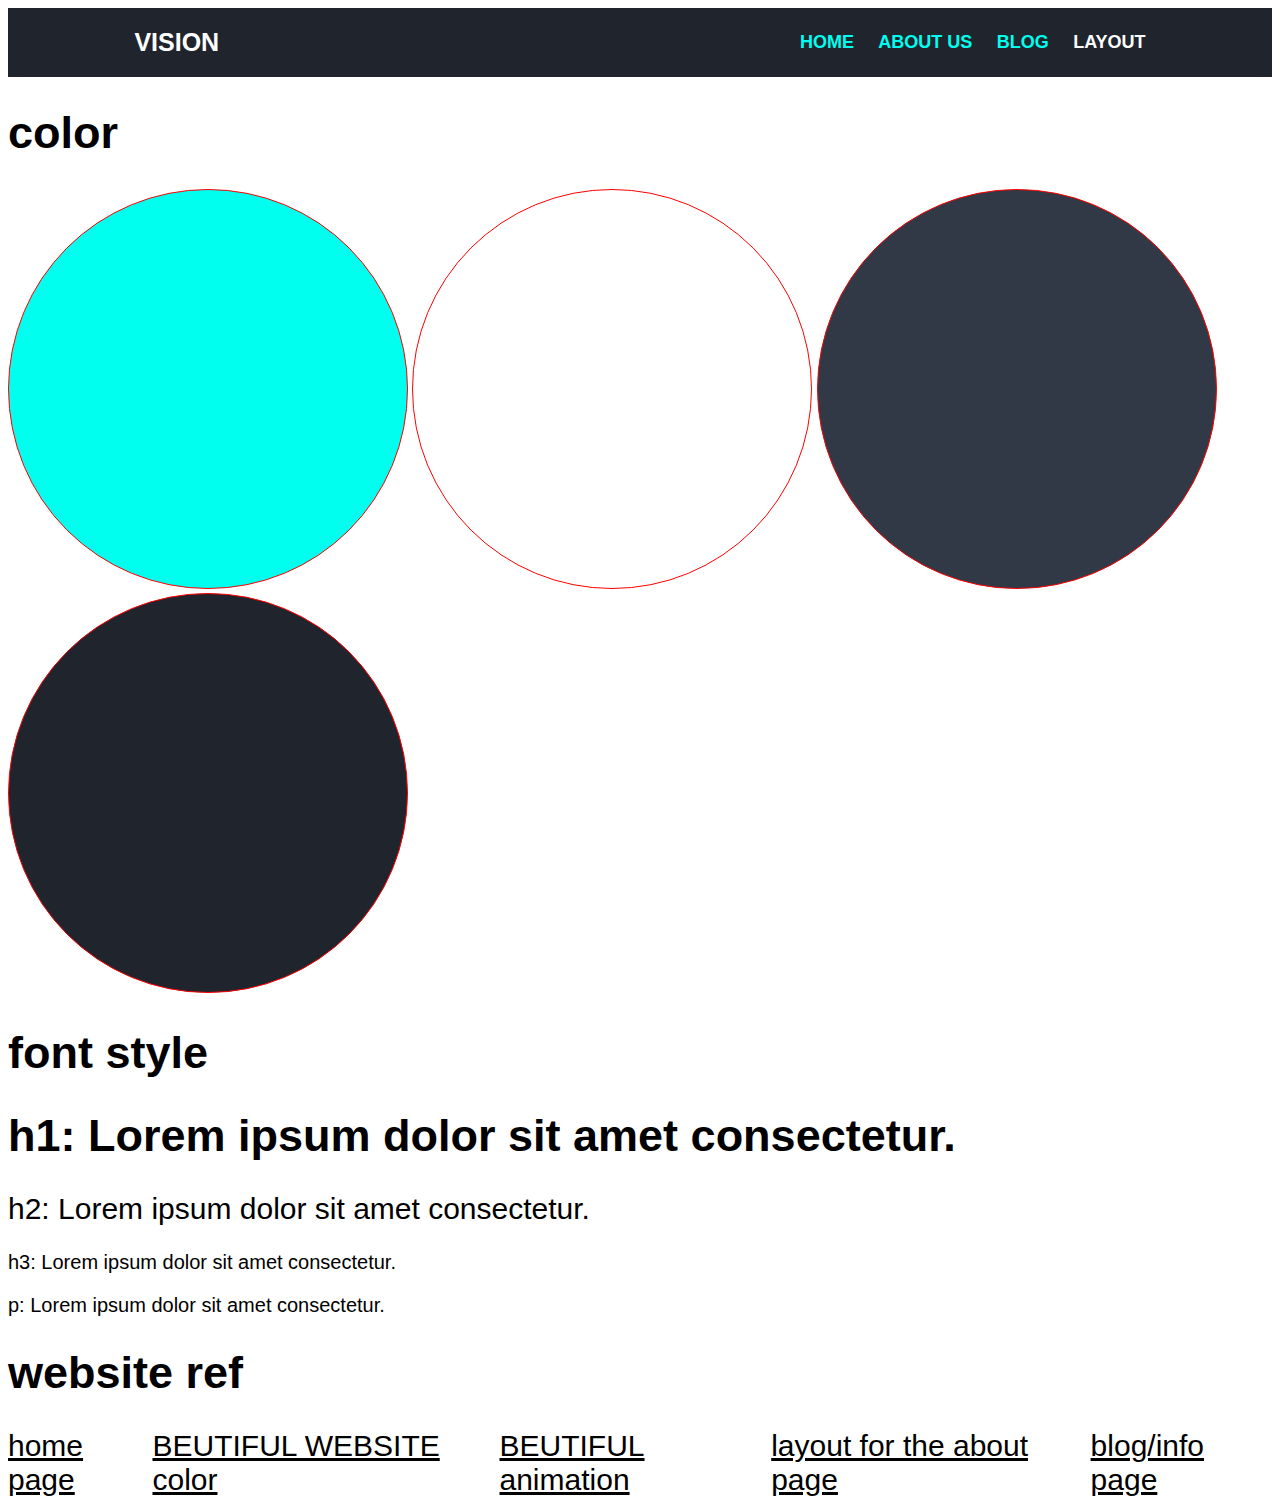
<file: layout.html>
<!DOCTYPE html>
<html lang="en">
<head>
    <meta charset="UTF-8">
    <meta name="viewport" content="width=device-width, initial-scale=1.0">
    <title>Document</title>
    <link rel="stylesheet" href="css/layout.css">
</head>
<body>

    <header class="header">
        <a href="#" class="logo">VISION</a>
        <nav class="navbar">
            <a href="index.html" class="active">home</a>
            <a href="about.html" class="active">about us</a>
            <a href="blog.html" class="active">blog</a>
            <a href="layout.html">layout</a>
        </nav>
    </header>

    <section>
        <h1>color</h1>

        <span class="dot"></span>
        <span class="dot1"></span>
        <span class="dot2"></span>
        <span class="dot3"></span>

    </section>

    <section>
        <h1>font style</h1>
        <h1> h1:   Lorem ipsum dolor sit amet consectetur.</h1>
        <h2> h2:    Lorem ipsum dolor sit amet consectetur.</h2>
        <h3>h3:     Lorem ipsum dolor sit amet consectetur.</h3>
        <p>p:   Lorem ipsum dolor sit amet consectetur.</p>
    </section>


    <h1>website ref</h1>

    <section class="link">
    
<!-- 
        <a href="https://templatekit.jegtheme.com/pirus/services/" target="_blank">website 1</a> -->
        <a href="https://www.squarespace.com/?clickid=Vd9yO03ZaxyPT4rR4%3ARmNTxmUkFTSVWuXy4D1k0&irgwc=1&utm_medium=pp&utm_source=AMA%20Digital%20Ventures%20LLLC&utm_campaign=AMA%20Digital%20Ventures%20LLLC&channel=pp&subchannel=2337740&source=AMA%20Digital%20Ventures%20LLLC" target="_blank">home page</a>

        <!-- <a href="https://www.squarespace.com/website-design?clickid=Vd9yO03ZaxyPT4rR4%3ARmNTxmUkFTSSymXy4D1k0&irgwc=1&utm_medium=pp&utm_source=Site%20Builder%20Report&utm_campaign=Site%20Builder%20Report&channel=pp&subchannel=41544&source=Site%20Builder%20Report" target="_blank">layout</a> -->

        <a href="https://www.umba.tech/en" target="_blank">BEUTIFUL WEBSITE color</a>
        <a href="https://makepill.com/en/work" target="_blank">BEUTIFUL animation </a>

        <a href="https://studio.playgoals.com/">layout for the about page</a>


        <a href="https://alireza.com/">blog/info page</a>

    </section>


</body>
</html>
</file>
<file: css/style.css>
* {
  margin: o;
  margin: 0;
  box-sizing: border-box;
  text-decoration: none;
  outline: none;
  scroll-behavior: smooth;
  font-family: 'Gill Sans', 'Gill Sans MT', Calibri, 'Trebuchet MS', sans-serif;
}

:root {
  --bg-color: #1f242d;
  --second-bg-color: #323946;
  --text-color: #fff;
  --main-color: #00ffee;


  --h1:189px;
  --h2:57px;
  --h3:45px;
  --p:22px;
}

body {
  background: var(--bg-color);
  color: var(--text-color);
  max-width: 100vw;
  /* width: 100vw; */
  /* padding: 20px 10%; */

}

.header {
  /* border: solid red 3px; */
  top: 0;
  left: 0;
  width: 100%;
  padding: 20px 10%;
  background: var(--bg-color);
  display: flex;
  justify-content: space-between;
  align-items: center;
}

.logo {
  font-size: 25px;
  color: var(--text-color);
  text-decoration: none;
  font-weight: 600;
}

.navbar a {
  font-size: 18px;
  text-decoration: none;
  font-weight: 600;
  color: var(--text-color);
  margin-left: 20px;
  text-transform: uppercase;
  transition: 0.3s;
  /* border: red solid 2px; */
}

.navbar a:hover,
.navbar a.active {
  color: var(--main-color);
}


.container {
  height: 100vh;
  width: 100%;
  max-height: 800px;
  max-width:100vw;
  display: flex;
  justify-content: space-evenly;
  align-items: center;
  margin: 0 auto;
}

/* .border {
    height: 369px;
    width: 290px;
    background: transparent;
    border-radius: 10px;
    transition: border 1s;
    position: relative;
  }
  .border:hover {
    border: 1px solid #fff;
  } */
.card {
  height: 379px;
  width: 300px;
  background: #808080;
  border: #00ffee 2px solid;
  border-radius: 10px;
  background: #000;
  box-shadow: 0 70px 63px -60px #000;
  display: flex;
  justify-content: center;
  align-items: center;
  position: relative;
}

.card0 {
  background: #121212;
  background-size: 300px;
}

/* .card0:hover {
    background: #121212;
    background-size: 600px;
  }
  .card0:hover h2 {
    opacity: 1;
  }
  .card0:hover .fa {
    opacity: 1;
  } */
.card1 {
  background: #121212;
  background-size: 300px;
}

/* .card1:hover {
    background: #121212;
    background-size: 600px;
  }
  .card1:hover h2 {
    opacity: 1;
  } */
/* .card1:hover .fa {
    opacity: 1;
  } */
.card2 {
  background: #121212;
  background-size: 300px;
}

/* .card2:hover {
    background:#1212;
    background-size: 600px;
  }
  .card2:hover h2 {
    opacity: 1;
  }
  .card2:hover .fa {
    opacity: 1;
  } */



.fa {
  opacity: 0;
  transition: opacity 1s;
}

.icons {
  position: absolute;
  fill: #fff;
  color: #fff;
  height: 130px;
  top: 226px;
  width: 50px;
  display: flex;
  flex-direction: column;
  align-items: center;
  justify-content: space-around;
}

.grid2 {
  place-items: center center;
  padding: 20px 10%;
  display: grid;
  grid-template-columns: repeat(3, 1fr);
  grid-template-rows: repeat(2, 1fr);
  grid-column-gap: 1rem;
  grid-row-gap: 1rem;

}


.grid-container {
  display: grid;
  width: 100%;
  height: 80vh;
  grid-template-columns: repeat(12, 1fr);
  grid-template-rows: repeat(12, 1fr);


}

.grid-item {
  background-color: rgba(255, 255, 255, 0.8);
  border: 1px solid rgba(0, 0, 0, 0.8);
  font-size: 30px;
  text-align: center;
}

.grid-item.flow1 {
  grid-column: 2/7;
  grid-row: 1/13;
  background-image: url(../images/team\ work.jpg);
  width: 100%;

}

.grid-item.flow2 {
  grid-column: 7/12;
  grid-row: 1/7;

  background: url(../images/phylosophy.jpg);
}

.grid-item.flow3 {
  grid-column: 7/12;
  grid-row: 7/13;
  background: url(../images/our-work.jpg);
}



.image-box {
  border: 1px solid #ccc;
  border-radius: 10px;
  box-shadow: 0 2px 4px rgba(0, 0, 0, 0.1);
  padding: 20px;
  margin: 10px;
  text-align: center;
}

.image {
  max-width: 100%;
}

.text {
  margin-top: 10px;
}

h2 {
  font-size: 1.5rem;
  margin: 0;
}

p {
  margin: 0;
}

.section2 {
  margin-top: 5rem;
  border: solid 1px red;
  display: flex;
  justify-content: space-between;
  padding: 20px 10%;
}


.box1 {
  border: solid 1px red;
  width: 100%;
  height: 20vh;
}


/* ------------------------------------position------------------------------ */


.intro {
  width: 96%;
  min-height: 87.5vh;
  height: auto;
  display: flex;
  flex-direction: column;
  justify-content: space-between;
  margin: 0 2.5% 2.5%;
  /* position: relative; */
}

hgroup h1 {
  font-size: 5vmax;
  text-indent: -5px;
}

hgroup h2 {
  font-size: 2vmax;
  text-transform: capitalize;
}


.intro-bottom {
  display: flex;
  justify-content: space-between;
}

.intro-bottom article {
  flex-basis: 50%;
  display: flex;
  flex-direction: column;
  justify-content: space-between;
  border-left: solid 1px #000;
  padding-left: 1.5em;
}

.intro-bottom article p {
  width: 30%;
  line-height: 1.2em;
}

.intro-bottom figure {
  margin-right: 1.1em;
}



.dark {
  width: 100%;
  min-height: 50vh;
  height: auto;
  background: #000;
  color: #eee;
  padding: 3% 2.5%;
  display: flex;
  align-items: baseline;
}

.dark article {
  width: 40%;
  padding-right: 1em;
}

article h2 {
  font-size: 3vmax;
}

.two-col {
  column-count: 2;
}

.span-2 {
  column-span: all;
}

.dark article h3 {
  margin-bottom: 1em;
  line-height: 1.4em;
}

.dark article p {
  line-height: 1.4em;
}

/* ========================================================= */
/* =====================section onne======================= */
/* ========================================================= */

section.one{
  padding:131px 199px;
  
 

}


h1.growyour{
color: #FFF;
font-family: Inter;
font-size: 189.258px;
font-style: normal;
font-weight: 500;
line-height: 167.2px; /* 88.345% */
text-transform: uppercase;

}

h1.buisness{
color: #FFF;
text-align: right;
font-family: Inter;
font-size: 187.959px;
font-style: normal;
font-weight: 500;
line-height: 167.2px; /* 88.956% */
text-transform: uppercase;

}

h1.online{
  color: #FFF;
font-family: Inter;
font-size: 190px;
font-style: normal;
font-weight: 500;
line-height: 167.2px; /* 88% */
text-transform: uppercase;

}

.grid-layout1{

  display: flex;
justify-content: center;
flex-shrink: 0;
}

img.one{
  width: 620.919px;
height: 595.91px;
flex-shrink: 0;

}
.frame-1{
  display: flex;
  width: 828.85px;
  height: 564.47px;
  justify-content: center;
  align-items: center;
  gap: 75.94px;
  flex-shrink: 0;
}
.number-parents1{
  display: flex;
width: 80.72px;
height: 484px;
flex-direction: column;
justify-content: center;
align-items: flex-start;
gap: 32px;
flex-shrink: 0;
}
.number-parents{
  display: flex;
width: 56.9px;
height: 140px;
flex-direction: column;
justify-content: center;
flex-shrink: 0;
}

.number{
 
  color: #FFF;
font-family: Inter;
font-size: 140px;
font-style: normal;
font-weight: 500;
line-height: 140px; /* 100% */
  
}

.text-article1{
  display: flex;
  flex-direction: column;
  width: 672.19px;
  height: 564.47px;
  /* padding-top: 29.97px; */
  justify-content: center;
  align-items: center;
  flex-shrink: 0;
  position: relative;
}
.explanation{
  display: flex;
  width: 665px;
  flex-direction: column;
  justify-content: center;
  align-items: flex-start;
  gap: 20px;
  top:0;

}

h3{
  color: #FFF;
  font-family: Inter;
  font-size: 27.672px;
  font-style: normal;
  font-weight: 500;
  line-height: 33.6px; /* 121.423% */
  margin:19px 0;
}

p{
  color: #FFF;
font-family: Inter;
font-size: 17.719px;
font-style: normal;
font-weight: 500;
line-height: 21.6px; /* 121.905% */

}


  


/* ================================================================== */
/* =======================section 2================================== */
/* ==================================================================== */


section.two{
  background: #000;
  width:100vw;
  height: 1496px;
  position: relative;

}

.main-title2{
  position: relative;
}
h1.learn{
  position: absolute;
  top:10px;
  left:200px;
  color: #FFF;
  font-family: Inter;
  font-size: 188.701px;
  font-style: normal;
  font-weight: 500;
  line-height: 167.2px; /* 88.606% */
  text-transform: uppercase;
}

h1.how{
  position: absolute;
  top:200px;
  left: 450px;
  color: #FFF;
  font-family: Inter;
  font-size: 188.701px;
  font-style: normal;
  font-weight: 500;
  line-height: 167.2px; /* 88.606% */
  text-transform: uppercase
}

h1.grow{
  position: absolute;
  top: 400px;
  right:200px;
  color: #FFF;
  font-family: Inter;
  font-size: 186.289px;
  font-style: normal;
  font-weight: 500;
  line-height: 167.2px; /* 89.753% */
  text-transform: uppercase;
}


img.two{
  position: absolute;
  top:600px;
  left: 200px;
  width: 1266.66px;
  height: 745.42px;
 
}

/* <!-- ====================================================================== --> */
/* <!-- =================section3============================================= --> */
/* <!-- ====================================================================== --> */


section.tree{
  max-width: 100vw;
  height: 100vh;
  background: #000;
  display: flex;
  justify-content: center;
  align-items:center;
}

.content{
  display: flex;
  width: 550px;
  flex-direction: column;
  justify-content: center;
  align-items: flex-start;
  gap: 16px;
  flex-shrink: 0;
}

div.heading{
  gap: 20px;
  margin-bottom: 32px;
  max-width: 550px;
  display: flex;
  width: 499.84px;
height: 112px;
flex-direction: column;
justify-content: center;
flex-shrink: 0;
}

h2.template{
  color: #FFF;
font-family: Inter;
font-size: 56px;
font-style: normal;
font-weight: 500;
line-height: 56px; /* 100% */

}
p.template{
  margin: 1.5rem 0;
  color: #FFF;
  font-family: Inter;
  font-size: 21.656px;
  font-style: normal;
  font-weight: 500;
  line-height: 26.4px; /* 121.905% */

}

.list-services {
  list-style: none; /* Remove default list bullets */
  padding: 0; /* Remove padding */
}

.list-services a {
  display: block; /* Make each item a block-level element */
  padding: 10px 0; /* Add some vertical spacing */
  text-decoration: underline;
  color: #FFF;
font-family: Inter;
font-size: 28px;
font-style: normal;
font-weight: 500;
 
}

.list-services a:hover {
  color:var(--main-color); /* Add a background color on hover */
}

img.tree{
  width: 800px;
height: 500.38px;
flex-shrink: 0;
}


/* <!-- ====================================================================== --> */
  /* <!-- =================section4============================================= --> */
  /* <!-- ======================================================================  */

  section.four{
    position: relative;
  }



.main-title3 h1{
  color: #FFF;
  font-family: Inter;
  font-size: 140px;
  font-style: normal;
  font-weight: 500;
  line-height: 123.2px; /* 88% */
  text-transform: uppercase;
  position: absolute;
  top:70px;
  left: 282px;
  }

.box-3{
  display: flex;
  justify-content: center;
  align-items: center;
  position: relative;
}
.content-commerce{
max-width: 591.9px;
height: 95.19px;
;
}
.content-commerce p{
  color: #FFF;
  font-family: Inter;
  font-size: 27.891px;
  font-style: normal;
  font-weight: 500;
  line-height: 33.6px; /* 120.471% */

}
  .btn{
    display: inline-block;
    padding: 1rem 2.8rem;
    background-color: var(--main-color);
    border-radius: 4rem;
    box-shadow: 0 0 1rem var(--main-color);
    letter-spacing: .1rem;
    font-weight: 600;
    transition: .5s ease;
}
.btn:hover{
    box-shadow: none;
}

img.four{
  width: 400px;
  height: 600px;
  flex-shrink: 0;
  position: absolute;
  top:0px;
  left:600px;
}

.heading-2,
.heading-21,
.heading-22 {
  position: absolute;
  line-height: 167.2px;
  text-transform: uppercase;
  font-weight: 500;
  display: flex;
  align-items: center;
  height: 190px;
}
.heading-2 {
  top: 68px;
  left: 260px;
  width: 790.2px;
}
.heading-21,
.heading-22 {
  top: 231.6px;
  right: 659.2px;
  font-size: 189.44px;
  text-align: right;
  width: 530.3px;
}
.heading-22 {
  top: 402.4px;
  right: 259.8px;
  font-size: 187.96px;
  width: 929.5px;
}
.picture-email-campaigns-2-75 {
  position: absolute;
  height: calc(100% - 120px);
  width: calc(100% - 800px);
  top: 80px;
  right: 760px;
  bottom: 40px;
  left: 40px;
  max-width: 100%;
  overflow: hidden;
  max-height: 100%;
  object-fit: cover;
}
.heading-23 {
  top: 0;
  width: 448.4px;
}
.heading-23,
.heading-24,
.heading-25 {
  position: absolute;
  left: 0;
  line-height: 56px;
  font-weight: 500;
  display: flex;
  align-items: center;
  height: 56px;
}
.heading-24 {
  top: 56px;
  font-size: 55.34px;
  width: 408.6px;
}
.heading-25 {
  top: 112px;
  font-size: var(--font-size-37xl);
  width: 455.4px;
}
.divfeature-text-left {
  position: absolute;
  width: 100%;
  top: 0;
  right: 0;
  left: 0;
  height: 188px;
}
.set-up-email {
  margin: 0;
}
.set-up-email-container1 {
  line-break: anywhere;
  width: 100%;
}
.set-up-email-container {
  position: absolute;
  top: 2px;
  left: 0;
  line-height: 26.4px;
  font-weight: 500;
  display: flex;
  align-items: center;
  width: 546.5px;
  height: 74.8px;
}
.create-email-campaigns,
.p {
  position: absolute;
  top: 0;
  left: 0;
}
.p {
  width: calc(100% - 10px);
  right: 10px;
  height: 79.2px;
}
.create-email-campaigns {
  line-height: 24px;
  text-transform: uppercase;
  font-weight: 500;
  display: flex;
  align-items: center;
  width: 276.3px;
  height: 20px;
}
.div,
.span {
  position: absolute;
  height: 24px;
}
.div {
  top: 0;
  left: 4px;
  line-height: 24px;
  text-transform: uppercase;
  font-weight: 500;
  display: flex;
  align-items: center;
  width: 16.7px;
}
.span {
  top: -5px;
  left: 276px;
  width: 20.5px;
  overflow: hidden;
}
.link-create-email-campaigns {
  position: absolute;
  top: 114.2px;
  left: 0;
  background-color: var(--color-white);
  width: 296.6px;
  height: 21px;
  font-size: var(--font-size-xl);
}
.divfeature-text-right {
  position: absolute;
  width: 100%;
  top: 564.4px;
  right: 0;
  left: 0;
  height: 136.2px;
  font-size: 21.66px;
}
.divfeature-text-inner-wrappe {
  position: absolute;
  height: calc(100% - 120px);
  width: calc(100% - 920px);
  top: 80px;
  right: 40px;
  bottom: 40px;
  left: 880px;
}
.divside-by-side-inline-conte {
  position: absolute;
  top: 581.6px;
  left: calc(50% - 739.5px);
  width: 1480px;
  height: 820.6px;
  font-size: 55.78px;
}
.pseudo {
  position: absolute;
  top: 1402.2px;
  left: 260px;
  background-color: var(--color-white);
  width: 1400px;
  height: 1px;
  opacity: 0.3;
}
.picture-social-presence-2-75 {
  position: absolute;
  height: calc(100% - 120px);
  width: calc(100% - 800px);
  top: 40px;
  right: 760px;
  bottom: 80px;
  left: 40px;
  max-width: 100%;
  overflow: hidden;
  max-height: 100%;
  object-fit: cover;
}
.heading-26,
.heading-27 {
  position: absolute;
  top: 0;
  left: 0;
  line-height: 56px;
  font-weight: 500;
  display: flex;
  align-items: center;
  width: 494.1px;
  height: 56px;
}
.heading-27 {
  top: 56px;
  font-size: var(--font-size-37xl);
  width: 252px;
}
.divfeature-text-left1 {
  position: absolute;
  width: 100%;
  top: 0;
  right: 0;
  left: 0;
  height: 132px;
}
.create-stunning-professional-container {
  position: absolute;
  top: 2px;
  left: 0;
  line-height: 26.4px;
  font-weight: 500;
  display: flex;
  align-items: center;
  width: 503.8px;
  height: 127.6px;
}
.p1,
.try-unfold-app {
  position: absolute;
  top: 0;
  left: 0;
}
.p1 {
  width: calc(100% - 54px);
  right: 54px;
  height: 131.9px;
}
.try-unfold-app {
  line-height: 24px;
  text-transform: uppercase;
  font-weight: 500;
  display: flex;
  align-items: center;
  width: 172.3px;
  height: 20px;
}
.span1 {
  position: absolute;
  top: -5px;
  left: 172.1px;
  width: 20.5px;
  height: 24px;
  overflow: hidden;
}
.link-try-unfold-app {
  position: absolute;
  top: 167px;
  left: 0;
  background-color: var(--color-white);
  width: 192.6px;
  height: 21px;
  font-size: var(--font-size-xl);
}
.divfeature-text-right1 {
  position: absolute;
  width: 100%;
  top: 511.6px;
  right: 0;
  left: 0;
  height: 188.9px;
  font-size: 21.66px;
}
.divfeature-text-inner-wrappe1 {
  position: absolute;
  height: calc(100% - 120px);
  width: calc(100% - 920px);
  top: 40px;
  right: 40px;
  bottom: 80px;
  left: 880px;
}
.divside-by-side-inline-conte1 {
  position: absolute;
  top: 1402.2px;
  left: calc(50% - 739.5px);
  width: 1480px;
  height: 820.6px;
  font-size: 55.23px;
}
.main-section {
  position: absolute;
  width: 100%;
  top: 2670px;
  right: -10px;
  left: 10px;
  height: 2199px;
}
.divimage-skewed-mask-image-c-icon {
  position: absolute;
  height: calc(100% - 334.3px);
  width: calc(100% - 795px);
  top: 334px;
  right: 40px;
  bottom: 0.3px;
  left: 755px;
  max-width: 100%;
  overflow: hidden;
  max-height: 100%;
  object-fit: cover;
}
.ecommerce,
.made-easy {
  position: absolute;
  top: -9px;
  left: 0;
  line-height: 123.2px;
  text-transform: uppercase;
  font-weight: 500;
  display: flex;
  align-items: center;
  width: 922px;
  height: 140px;
}
.made-easy {
  top: 114.2px;
  font-size: 139.59px;
  width: 811.9px;
}
.heading-28 {
  position: absolute;
  width: calc(100% - 80px);
  top: 80px;
  right: 40px;
  left: 40px;
  height: 246.4px;
}
.whether-youre-just-container {
  position: absolute;
  top: 2px;
  left: 0;
  line-height: 33.6px;
  font-weight: 500;
  display: flex;
  align-items: center;
  width: 591.9px;
  height: 95.2px;
}
.p2 {
  position: absolute;
  width: calc(100% - 836px);
  top: 374.4px;
  right: 796px;
  left: 40px;
  height: 100.8px;
  font-size: 27.89px;
}
.start-selling {
  position: absolute;
  top: 21.6px;
  left: 28.8px;
  line-height: 18px;
  text-transform: uppercase;
  font-weight: 500;
  display: flex;
  align-items: center;
  justify-content: center;
  width: 134.4px;
  height: 18px;
}
.link-start-selling {
  position: absolute;
  top: 507.1px;
  left: 40px;
  background-color: var(--color-aqua-200);
  width: 191.8px;
  height: 61.2px;
  text-align: center;
  font-size: 17.58px;
  color: var(--color-black);
}
.divsell-anything-heading-con {
  position: absolute;
  top: 0;
  left: calc(50% - 739.5px);
  width: 1480px;
  height: 1088.3px;
}
.pseudo1 {
  position: absolute;
  top: 1088.3px;
  left: 260px;
  background-color: var(--color-aqua-200);
  width: 1400px;
  height: 1px;
  opacity: 0.5;
}
.sell-anything-online-container {
  position: absolute;
  top: 0;
  left: 0;
  line-height: 56px;
  font-weight: 500;
  display: flex;
  align-items: center;
  width: 342.8px;
  height: 112px;
}
.heading-29 {
  position: absolute;
  width: calc(100% - 56px);
  top: 0;
  right: 56px;
  left: 0;
  height: 112px;
}
.get-everything-you {
  top: 2px;
  width: 540.3px;
}
.explore-commerce,
.from-merchandising-to,
.get-everything-you,
.products-or-services {
  position: absolute;
  left: 0;
  line-height: 26.4px;
  font-weight: 500;
  display: flex;
  align-items: center;
  height: 22px;
}
.from-merchandising-to {
  top: 28.4px;
  font-size: 21.83px;
  width: 552.7px;
}
.explore-commerce,
.products-or-services {
  top: 54.8px;
  width: 445.8px;
}
.explore-commerce {
  top: 0;
  line-height: 24px;
  text-transform: uppercase;
  width: 218.8px;
  height: 20px;
}
.span2 {
  position: absolute;
  top: -5px;
  left: 218.6px;
  width: 20.5px;
  height: 24px;
  overflow: hidden;
}
.link-explore-commerce {
  position: absolute;
  top: 114.2px;
  left: 0;
  background-color: var(--color-white);
  width: 239.1px;
  height: 21px;
  font-size: var(--font-size-xl);
}
.divfeature-text-right2 {
  position: absolute;
  width: 100%;
  top: 317.2px;
  right: 0;
  left: 0;
  height: 136.2px;
  font-size: 21.66px;
}
.divfeature-text-inner-wrappe2,
.picture-sell-anything-ecomme {
  position: absolute;
  height: calc(100% - 80px);
  width: calc(100% - 920px);
  top: 40px;
  right: 880px;
  bottom: 40px;
  left: 40px;
}
.picture-sell-anything-ecomme {
  width: calc(100% - 800px);
  right: 40px;
  left: 760px;
  max-width: 100%;
  overflow: hidden;
  max-height: 100%;
  object-fit: cover;
}
.divside-by-side-inline-conte2 {
  position: absolute;
  top: 1088.3px;
  left: calc(50% - 739.5px);
  width: 1480px;
  height: 533.3px;
  font-size: 55.67px;
}
.pseudo2 {
  position: absolute;
  top: 1621.7px;
  left: 260px;
  background-color: var(--color-aqua-200);
  width: 1400px;
  height: 1px;
  opacity: 0.5;
}
.heading-210,
.heading-211,
.heading-212 {
  position: absolute;
  top: 0;
  left: 0;
  line-height: 56px;
  font-weight: 500;
  display: flex;
  align-items: center;
  width: 251.1px;
  height: 56px;
}
.heading-211,
.heading-212 {
  top: 56px;
  width: 487.9px;
}
.heading-212 {
  top: 112px;
  font-size: 55.23px;
  width: 302.5px;
}
.allow-clients-to {
  top: 2px;
  line-height: 26.4px;
  width: 502.7px;
  height: 22px;
}
.allow-clients-to,
.book-appointments-through,
.explore-scheduling {
  position: absolute;
  left: 0;
  font-weight: 500;
  display: flex;
  align-items: center;
}
.book-appointments-through {
  top: 28.4px;
  font-size: 21.83px;
  line-height: 26.4px;
  width: 437.2px;
  height: 22px;
}
.explore-scheduling {
  top: 0;
  line-height: 24px;
  text-transform: uppercase;
  width: 229.8px;
  height: 20px;
}
.span3 {
  position: absolute;
  top: -5px;
  left: 229.6px;
  width: 20.5px;
  height: 24px;
  overflow: hidden;
}
.link-explore-scheduling {
  position: absolute;
  top: 87.8px;
  left: 0;
  background-color: var(--color-white);
  width: 250.2px;
  height: 21px;
  font-size: var(--font-size-xl);
}
.divfeature-text-right3 {
  position: absolute;
  width: 100%;
  top: 343.5px;
  right: 0;
  left: 0;
  height: 109.8px;
  font-size: 21.66px;
}
.divside-by-side-inline-conte3 {
  position: absolute;
  top: 1621.7px;
  left: calc(50% - 739.5px);
  width: 1480px;
  height: 533.3px;
  font-size: var(--font-size-37xl);
}
.pseudo3 {
  position: absolute;
  top: 2155px;
  left: 260px;
  background-color: var(--color-aqua-200);
  width: 1400px;
  height: 1px;
  opacity: 0.5;
}
.heading-213,
.heading-214 {
  line-height: 56px;
  height: 56px;
}
.heading-213 {
  position: absolute;
  top: 0;
  left: 0;
  font-weight: 500;
  display: flex;
  align-items: center;
  width: 258.5px;
}
.heading-214 {
  top: 56px;
  font-size: 55.56px;
  width: 425.4px;
}
.from-virtual-classes,
.heading-214,
.heading-215,
.podcasts-and-video {
  position: absolute;
  left: 0;
  font-weight: 500;
  display: flex;
  align-items: center;
}
.heading-215 {
  top: 112px;
  font-size: var(--font-size-37xl);
  line-height: 56px;
  width: 479.1px;
  height: 56px;
}
.from-virtual-classes,
.podcasts-and-video {
  top: 2px;
  line-height: 26.4px;
  width: 530.7px;
  height: 22px;
}
.podcasts-and-video {
  top: 28.4px;
  font-size: 21.83px;
  width: 539.4px;
}
.build-harness-and {
  top: 54.8px;
  font-size: 21.66px;
  line-height: 26.4px;
  width: 556.9px;
  height: 22px;
}
.browse-membership-sites,
.build-harness-and,
.community {
  position: absolute;
  left: 0;
  font-weight: 500;
  display: flex;
  align-items: center;
}
.community {
  top: 81.2px;
  font-size: var(--font-size-3xl);
  line-height: 26.4px;
  width: 122.8px;
  height: 22px;
}
.browse-membership-sites {
  top: 0;
  line-height: 24px;
  text-transform: uppercase;
  width: 286.9px;
  height: 20px;
}
.span4 {
  position: absolute;
  top: -5px;
  left: 286.7px;
  width: 20.5px;
  height: 24px;
  overflow: hidden;
}
.link-browse-membership-sites {
  position: absolute;
  top: 140.6px;
  left: 0;
  background-color: var(--color-white);
  width: 307.2px;
  height: 21px;
  font-size: var(--font-size-xl);
}
.divfeature-text-right4 {
  position: absolute;
  width: 100%;
  top: 290.8px;
  right: 0;
  left: 0;
  height: 162.6px;
  font-size: 21.48px;
}
.divfeature-text-inner-wrappe4,
.picture-sell-anything-member {
  position: absolute;
  height: calc(100% - 120px);
  width: calc(100% - 920px);
  top: 40px;
  right: 880px;
  bottom: 80px;
  left: 40px;
}
.picture-sell-anything-member {
  width: calc(100% - 800px);
  right: 40px;
  left: 760px;
  max-width: 100%;
  overflow: hidden;
  max-height: 100%;
  object-fit: cover;
}
.divside-by-side-inline-conte4 {
  position: absolute;
  top: 2155px;
  left: calc(50% - 739.5px);
  width: 1480px;
  height: 573.3px;
  font-size: 55.34px;
}
.main-section1 {
  position: absolute;
  width: calc(100% - 20px);
  top: 0;
  right: 0;
  left: 20px;
  height: 2699px;
  overflow: hidden;
  font-size: var(--font-size-121xl);
}
.frame {
  position: relative;
  background-color: var(--color-gray-100);
  width: 100%;
  height: 4894px;
  overflow: hidden;
  text-align: left;
  font-size: 189.81px;
  color: var(--color-white);
  font-family: var(--font-inter);
}


/* ==========================section 5=============================================== */
/* ==========================section 5=============================================== */
/* ==========================section 5=============================================== */


footer{
  background: var(--second-bg-color);
  height: auto;
  width: 100vw;
  padding-top: 40px;

color: var(--text-color);
}

.footer-content{
  display: flex;
  justify-content:center;
  align-items: center;
  flex-direction: column;
}

.footer-content h3{
  color: var(--main-color);
  font-size: 1.8rem;
  font-weight: 400;
  text-transform: capitalize;
  line-height: 3rem;
}
.footer-content p{
  max-width: 500px;
  margin: 10px auto;
  line-height: 28px;
  font-size: 14px;
  text-align: center;
}

.social1{
  list-style: none;
  align-items: center;
  justify-content: center;
 
}

.social1 a {
  text-decoration: none;
  color: var(--text-color);
  font-size: 20px;
  margin: 0 10px;
  transition: color .3s ease;

}

.social1 a:hover{
  color: var(--main-color);

}

.footer-bottom{
  display:flex;
  justify-content: center;
  align-items: center;
}
</file>
<file: css/about.css>
* {
    margin: o;
    margin: 0;
    box-sizing: border-box;
    text-decoration: none;
    border: none;
    outline: none;
    scroll-behavior: smooth;
    font-family: 'Gill Sans', 'Gill Sans MT', Calibri, 'Trebuchet MS', sans-serif;
}


:root {
    --bg-color: #1f242d;
    --second-bg-color: #323946;
    --text-color: #fff;
    --main-color: #00ffee;


    --font-size300: 1.25rem;
    --font-size400:1.50rem;
    --font-size600:1.75rem;
    --font-size800:4rem;
    --spacing: .5em;
}


body{
    color: var(--text-color);
    background: var(--bg-color);
    /* padding: 20px 10%; */
}




.header {
    /* border: solid red 3px; */
    position: absolute;
    top: 0;
    left: 0;
    width: 100%;
    padding: 20px 10%;
    background: var(--bg-color);
    display: flex;
    justify-content: space-between;
    align-items: center;
}

.logo {
    font-size: 25px;
    color: var(--text-color);
    text-decoration: none;
    font-weight: 600;
}

.navbar a {
    font-size: 18px;
    text-decoration: none;
    font-weight: 600;
    color: var(--text-color);
    margin-left: 20px;
    text-transform: uppercase;
    transition: 0.3s;
    /* border: red solid 2px; */
}

.navbar a:hover,
.navbar a.active {
    color: var(--main-color);
}


/* Media query for tablets (e.g., 768px) */
@media screen and (max-width: 768px) {
    .header {
        padding: 10px;  
    }
    .navbar {
        flex-direction: column; 
    }
    .navbar a {
        margin: 10px 0; 
    }
}

/* Media query for phones (e.g., 480px) */
@media screen and (max-width: 480px) {
    .logo {
        font-size: 20px; 
    }
    .navbar a {
        font-size: 16px;
    }
}
  







section.home {
    display: flex;
    justify-content:space-between;
    align-items: center;

    height: 100vh;
    /* background: url(../images/walpaper\ 1.jpg); */
    background-position: center;
    background-size: cover;
    padding: 20px 10%;

}

.home-content{
    max-width: 600px;

}

.home-content h1{
    font-size: 56px;
    font-weight: 700;
    line-height: 1.2;
}

.home-content h3{
    margin-bottom:15px ;
    font-size: 32px;
    font-weight: 700;
    text-transform: uppercase;
    color:#00ffee;
}

span{
    color: var(--main-color);
}
.home-content p{
 font-size: 16px;
 margin: 20px 0 40px;
}

.home-content h1,h3{
    text-transform: none;
    
}

.home-content .contact-box{
    display: flex;
    justify-content: space-between;
     width: 345px;
     height: 50px;
  
}

.contact-box a {
    position: relative;
    display: inline-flex;
    justify-content: center;
    align-items: center;
    width: 150px;
    height: 100%;
    background: #00ffee;
    border: #00ffee solid 2px;
    border-radius: 8px;
    font-size: 19px;
    color:#121212;
    text-decoration:none;
    font-weight: 600;
    letter-spacing: 1px;
    z-index: 1;
    overflow: hidden;
}

.contact-box a:nth-child(1){
    background-color: transparent;
    color: #00ffee;

}
.contact-box a:nth-child(1):hover{
    color: #121212;
}

.contact-box a:nth-child(1)::before{
    background: #00ffee;
}

.contact-box a::before{
    content: '';
    position: absolute;
    top:0;
    left: 0;
    width: 0;
    height:100%;
    background: #121212;
    z-index: -1;
    transition: .5s;
}
.contact-box a:hover{
    color: #00ffee;
}
.contact-box a:hover::before{
    width: 100%;
    

}


.social{

   position: absolute;
   bottom: 40px;
   width: 170px;
   display: flex;
   justify-content: space-between;


}

.social a{
    position: relative;
    display: inline-flex;
    justify-content: center;
    align-items: center;
    width: 40px;
    height: 40px;
    text-decoration: none;
    background: transparent;
    border: #00ffee solid 2px;
    font-size: 20px;
    border-radius: 50%;
    color: #00ffee;
    z-index: 1;
    overflow: hidden;
    transition: .5s;
   
    
}
.social a:hover{
    color: #121212;
    }

.social a::before{
    content: '';
    position: absolute;
    top:0;
    left:0;
    width:0%;
    height: 100%;
    border-radius: 50%;
    background:#00ffee;
    z-index: -1;
    transition: .5s;
}


.social a:hover::before{
    width: 100%;
}

.imageside img{
width: 28vw;
border-radius: 20%;
background-position: cover;
}


.btn{
    display: inline-block;
    padding: 1rem 2.8rem;
    background-color: var(--main-color);
    border-radius: 4rem;
    box-shadow: 0 0 1rem var(--main-color);
    letter-spacing: .1rem;
    font-weight: 600;
    transition: .5s ease;
}

.btn:hover{
    box-shadow: none;
}


@media screen and (max-width: 768px) {
    section.home {
        flex-direction: column; 
        align-items: flex-start;
        padding: 20px 5%; 
    }

    .home-content {
        max-width: 100%;
    }

    .imageside img {
        width: 100%; 
    }
}


section.about{
   /* height: 50vh; */
    padding: 20px 10%;
    display: flex;
    justify-content:center;
    align-items: center;
    gap: 5rem;
    background: var(--second-bg-color);

}

.about-img img{
    width: 30vw;
    border-radius: 20%;

}

.heading{
    text-align: center;
    font-size: 4.5rem;
}

.about-content h2 {
    text-align: left;
    line-height: 1.2;
}


.about-content h3{
    font-size: 2.6rem;
}


.about-content p{
    font-size: 1.6rem;
    margin: 2rem 0 3rem;
}


/* Media query for tablets (e.g., 768px) */
@media screen and (max-width: 768px) {
    section.about {
        flex-direction: column; 
        padding: 20px 5%; 
    }

    .about-img img {
        width: 100%; 
        margin-bottom: 2rem;
    }

    .heading {
        font-size: 3.5rem; 
    }
}

/* Media query for phones (e.g., 480px) */
@media screen and (max-width: 480px) {
    .heading {
        font-size: 2.5rem; 
    }

    .about-content h2 {
        text-align: center; 
    }
}



section.services{
    padding: 20px 10%;
}
.services h2{
    margin-bottom: 5rem;

}
.services-container{
    
    display: flex;
    justify-content: space-between;
    align-items: center;
    flex: wrap;
    gap: 2rem;
   
}
.services-container .services-box{
    flex:1 1 1 30rem;
    background: var(--second-bg-color);
    padding: 3rem 2rem 4rem;
    border-radius: 2rem;
    text-align: center;
    border: .2rem solid var(--main-color);
    transition: 0.5s smooth;
}
.services-container .services-box:hover{
    border-color: var(--main-color);
    transform: scale(1.1);
}

.services-box i {
    font-size: 7rem;
    color: var(--main-color);
    
}

.services-box h3{
    font-size: 2.6rem;

}

.services-box p{
    font-size: 1.6rem;
    margin: 1rem 0 3rem;
}

/* Media query for tablets (e.g., 768px) */
@media screen and (max-width: 768px) {
    section.services {
        padding: 20px 5%; 
    }

    .services-container {
        flex-direction: column; 
    }

    .services-box {
        width: 100%; 
        margin-bottom: 2rem; 
    }

    .services h2 {
        font-size: 2.8rem; 
    }

    .services-box h3 {
        font-size: 2rem; 
    }
}

/* Media query for phones 480px */
@media screen and (max-width: 480px) {
    .services h2 {
        font-size: 2.5rem; 
    }

    .services-box p {
        font-size: 1.4rem; 
    }
}





















.work{
    background: var(--second-bg-color);
    padding: 20px 10%;

}

.work h32{ margin-bottom: 4rem;
}

.work-container{
    display: grid;
    grid-template-columns: repeat(3,1fr);
    align-items: center;
    gap: 2.5rem;

}

.work-container .work-box{
    position: relative;
    border-radius: 2rem;
    box-shadow: 0 0 1rem var(--bg-color);
    overflow:hidden ;
    display: flex;
   
}

.work-box img:hover{
    transform: scale(1.1);

}
.work-box img{
    width: 100%;
    transition: .3s smooth;
}

.work-box .work-layer{
    position: absolute;
    bottom: 0;
    left: 0;
    width: 100%;
    height: 100%;
    background: linear-gradient(rgba(0,0,0,.1),var(--main-color));
    display: flex;
    justify-content: center;
    align-items: center;
    flex-direction: column;
    text-align: center;
    padding: 0 4rem;
    transform: translateY(100%);
    transition: .3s smooth;
    

}

.work-box:hover .work-layer{
    transform: translateY(0%);
}
.work-layer h4{
    font-size: 3rem;


}

.work-layer p{
    font-size: 1.6rem;
    margin: .3rem 0 1rem;
}
.work-layer a{
    display: inline-flex;
    justify-content:center;
    align-items: center;
    width: 5rem;
    height: 5rem;
    background:var(--text-color) ;
    border-radius: 50%;
}
.work-layer i{
    font-size: 2rem;
    font-weight: 700;
    color: var(--bg-color);
}

.img111{
    max-width:100%;
    height:30vh;

}


@media screen and (max-width: 768px) {
    .work-container {
        grid-template-columns: repeat(2, 1fr); /* Display two columns on tablets */
    }
    .work h2 {
        font-size: 2.8rem; /* Reduce font size for tablets */
    }
    .work-box h4 {
        font-size: 2rem; /* Reduce font size for tablets */
    }
}

/* Media query for phones (e.g., 480px) */
@media screen and (max-width: 480px) {
    .work-container {
        grid-template-columns: repeat(1, 1fr); /* Display one column on phones */
        gap: 1.5rem; /* Reduce the gap for phones */
    }
    .work h2 {
        font-size: 2.5rem; /* Further reduce font size for phones */
    }
    .work-box h4 {
        font-size: 1.8rem; /* Reduce font size for phones */
    }
}

div.box {
    display: flex;
    justify-content: center;
    align-items: center;
    min-height: 100vh;
}

.content {
    text-align: center;
    color: white;
}

.content h2 {
    font-size: 50px;
    margin-bottom: 20px;
}

form {
    text-align: left;
}

.contact p{
    font-size:2rem;
    padding: 1rem;
}
label {
    font-size:2rem;
    display: block;
    margin-bottom: 10px;
    font-weight: bold;
}

input[type="text"],
input[type="email"],
textarea {
    width: 100%;
    padding: 10px;
    margin-bottom: 20px;
    border: 1px solid #ccc;
    border-radius: 5px;
    color: var(--bg-color);
    font-size: 20px;
}

.box1 {
    background-color: var(sec);
    /* background: url(../images/header.jpg) fixed no-repeat;
    background-size: cover;
    background-attachment: fixed;
    object-fit:cover;
    width: 100%;
    height: 100%; */
  
  
  
  }
  
  .box1 h1.pricing-t {
    text-align: center;
    font-size: 4vmax;
    margin-bottom: 1em;
    color: var(--text-color);
  }
  
  /* h1.pricing-t{
    text-align: center;
    font-weight: bold;
    font-size: 52px;
    color: #000;
    margin-bottom: 2rem;
  } */
  
  
  
  .princing-container {
    display: flex;
    align-items: center;
    justify-content: center;
    padding: 10px;
  
  
  }
  
  
  .pricing {
    width: 300px;
    border-radius: 25px;
    box-shadow: 0 0 5px rgba(0, 0, 0, 0.2);
    overflow: hidden !important;
    font-family: sans-serif;
    font-size: 16px;
    line-height: 1.5;
    color: #555555;
    margin: 15px;
  }
  
  .pricing-highlited {
    box-shadow: 0 0 15px rgba(0, 0, 0, 0.4);
    transform: scale(1.05);
  
  }
  
  .special-text {
    padding: 10px;
    text-align: center;
    font-weight: bold;
    color: var(--second-bg-color);
    background: var(--main-color);
    box-shadow: 0 0 10px rgba(0, 0, 0, 0.2) inset;
    text-transform: capitalize;
  
  }
  
  .pricing-header {
    padding: 25px;
    background-color: var(--main-color);
    color: var(--second-bg-color);
  
  }
  
  .pricing-title,
  .pricing-summary {
    margin: 0;
    text-align: center;
  }
  
  .pricing-title {
    font-size: 1.5em;
    font-weight: 400;
  }
  
  .pricing-summary {
    font-size: 1em;
    font-weight: 300;
  }
  
  .pricing-description {
    padding: 25px;
    background-color: var(--text-color);
  
  }
  
  .pricing-list {
    padding: 0;
    margin: 0;
  }
  
  .pricing-feature {
    list-style: none;
    margin: 0;
    padding-left: 25px;
    position: relative;
    font-size: 0.9em;
  
  }
  
  .pricing-feature:not(:last-child) {
    margin-bottom: .5em;
  }
  
  .pricing-feature::before {
    content: "\2714";
    color: var(--second-bg-color);
    position: absolute;
    left: 0;
  }
  
  .princing-action {
    background-color: var(--text-color);
    padding: 25px;
    border-top: 1px solid #eee;
    display: flex;
    flex-direction: column;
    /* justify-content: center; */
  }
  
  .pricing-button {
    display: inline-block;
    margin: 15px auto;
    padding: 8px 20px;
    text-decoration: none;
    color: var(--bg-color);
    background-color: #fff;
    border-radius: 8px;
    border: 2px solid var(--bg-color);
    text-transform: uppercase;
    letter-spacing: 0.02em;
    font-weight: bold;
  }
  
  .pricing-button:hover {
    background: var(--bg-color);
    color: var(--main-color);
  
  }
  
  .pricing-cost {
    margin: 0;
    text-align: center;
    font-size: 2em;
    color: var(--bg-color);
    font-weight: 700;
  
  }
  
  .pricing-text {
    font-size: 0.9em;
    text-align: center;
    margin: 0 0 10px 0;
    font-weight: 400;
  
  }
  
  
  
  
  
  .about{
    font-size: 4vmax;
    margin-bottom: 1em;
  }
  
  .our-work{
    color: var(--main-color);
    padding: 30px;
    text-align:center;
    font-size: 4vmax;
  }
  
  .row {
    display: -webkit-flex;
    display: flex;
  }
  
  
  .column {
    -webkit-flex: 1;
    -ms-flex: 1;
    flex: 1;
    padding: 10px;
    height: 55vh; 
  }
  
  .img111{
    max-width: 33vw;
    height:50vh ;
  }
  
  
  .grid-container {
    display: grid;
    grid-template-columns: auto auto auto;
    grid-template-rows: 20px 40px 200px;
    gap: 10px;
  
  }
  
  .grid-container > div {
    padding: 20px 10%;
    font-size: 20px;
  }
  
  .grid-container > div h2{
    text-align: center;
    font-size: 30px;
    font-weight:700 ;
    text-transform: uppercase;
  }
  
  .grid-container > div h3{
    font-size: 20px;
    text-align: center;
    align-content: center;
    padding: 0;
    /* border: red solid 1px; */
  }
  
  .title{
    color: var(--main-color);
    text-decoration: underline;
  }
  
  
  
  section.services{
    padding: 20px 10%;
  }
  .services h2{
    margin-bottom: 5rem;
  
  }
  .services-container{
    
    display: flex;
    justify-content: space-between;
    align-items: center;
    flex: wrap;
    gap: 2rem;
   
  }
  .services-container .services-box{
    flex:1 1 1 30rem;
    background: var(--second-bg-color);
    padding: 3rem 2rem 4rem;
    border-radius: 2rem;
    text-align: center;
    border: .2rem solid var(--main-color);
    transition: 0.5s smooth;
  }
  .services-container .services-box:hover{
    border-color: var(--main-color);
    transform: scale(1.1);
  }
  
  .services-box i {
    font-size: 7rem;
    color: var(--main-color);
    
  }
  
  .services-box h3{
    font-size: 2.6rem;
  
  }
  
  .services-box p{
    font-size: 1.6rem;
    margin: 1rem 0 3rem;
  }
  

  img.skills{
    max-width: 100vw;
    width: 100%;
    height:auto;
  }


footer{
    background: var(--second-bg-color);
    height: auto;
    width: 100vw;
    padding-top: 40px;
  
  color: var(--text-color);
  }
  
  .footer-content{
    display: flex;
    justify-content:center;
    align-items: center;
    flex-direction: column;
  }
  
  .footer-content h3{
    color: var(--main-color);
    font-size: 1.8rem;
    font-weight: 400;
    text-transform: capitalize;
    line-height: 3rem;
  }
  .footer-content p{
    max-width: 500px;
    margin: 10px auto;
    line-height: 28px;
    font-size: 14px;
    text-align: center;
  }
  
  .social1{
    list-style: none;
    align-items: center;
    justify-content: center;
   
  }
  
  .social1 a {
    text-decoration: none;
    color: var(--text-color);
    font-size: 20px;
    margin: 0 10px;
    transition: color .3s ease;
  
  }
  
  .social1 a:hover{
    color: var(--main-color);
  
  }
  
  .footer-bottom{
    display:flex;
    justify-content: center;
    align-items: center;
  }
</file>
<file: css/layout.css>
*{
  box-sizing: border-box;
}

body{
    font-family: 'Gill Sans', 'Gill Sans MT', Calibri, 'Trebuchet MS', sans-serif;
}


h1 {
    font-size: 45px;
    font-weight: 700;
}

h2 {
    font-size: 30px;
    font-weight: 500;
}

h3 {
    font-size: 20px;
    font-weight: 500;
}

p {
    font-size: 20px;
}



:root {
    --bg-color: #1f242d;
    --second-bg-color: #323946;
    --text-color: #fff;
    --main-color: #00ffee;
}

.dot {
    height: 25rem;
    width: 25rem;
    background-color: var(--main-color);
    border: solid 1px red;
    border-radius: 50%;
    display: inline-block;
}

.dot1 {
    border: solid 1px red;
    height: 25rem;
    width: 25rem;
    background-color: var(--text-color);
    border-radius: 50%;
    display: inline-block;
}

.dot2 {
    border: solid 1px red;
    height: 25rem;
    width: 25rem;
    background-color: var(--second-bg-color);
    border-radius: 50%;
    display: inline-block;
}

.dot3 {
    border: solid 1px red;
    height: 25rem;
    width: 25rem;
    background-color: var(--bg-color);
    border-radius: 50%;
    display: inline-block;
}

section a{
    color: black !important;
    font-size: 30px;
    
}
.link{
    display: flex;
    justify-content: space-between;
}


.header {
    /* border: solid red 3px; */
    /* position: absolute;
    top: 0;
    left: 0; */
    width: 100%;
    padding: 20px 10%;
    background: var(--bg-color);
    display: flex;
    justify-content: space-between;
    align-items: center;
  }
  
  .logo {
    font-size: 25px;
    color: var(--text-color);
    text-decoration: none;
    font-weight: 600;
  }
  
  .navbar a {
    font-size: 18px;
    text-decoration: none;
    font-weight: 600;
    color: var(--text-color);
    margin-left: 20px;
    text-transform: uppercase;
    transition: 0.3s;
    /* border: red solid 2px; */
  }
  
  .navbar a:hover,
  .navbar a.active {
    color: var(--main-color);
  }
  
  
  section.home {
    display: flex;
    justify-content:center;
    align-items: center;
  
    height: 40vh;
    /* background: url(../images/walpaper\ 1.jpg); */
    background-position: center;
    background-size: cover;
    padding: 20px 10%;
  
  }
  
  
  .home-content h1{
    font-size: 56px;
    font-weight: 700;
    line-height: 1.2;
    text-align: center;
   
  }
  
  .home-content h3{
    
    margin-bottom:15px ;
    font-size: 32px;
    font-weight: 700;
    text-transform: uppercase;
    color:#00ffee;
  }
</file>
